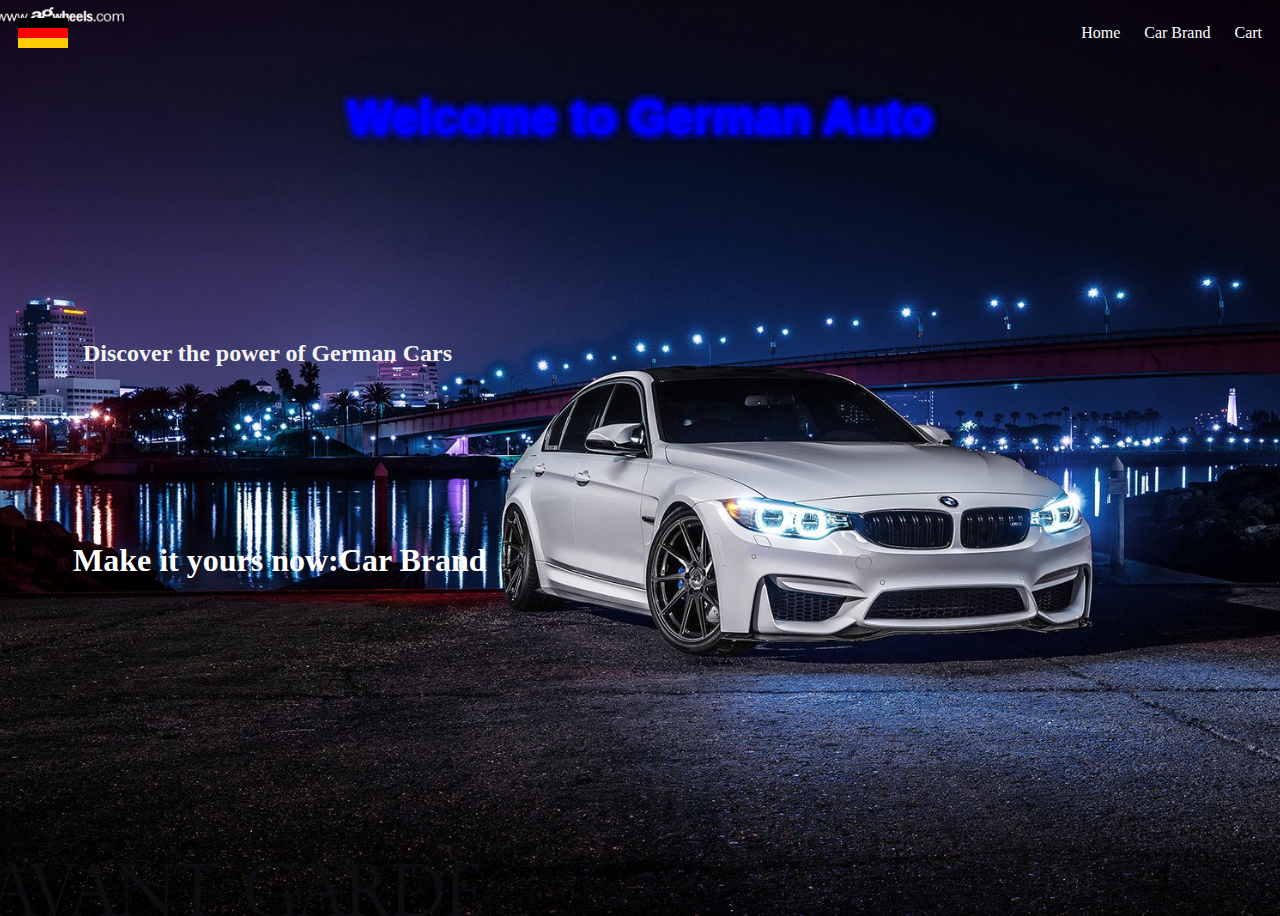
<file: index.html>
<html>

<head>
    <title>HOME PAGE</title>
    <link rel="icon" href="./assets/images/ger.png">
    <link rel="stylesheet" href="./assets/styles/custom.css">



</head>

<body class="index">
    <nav>
        <img src="./assets/images/ger.png" width="50px">
        <ul>
            <li><a href="index.html">Home</a></li>
            <li><a href="brand.html">Car Brand</a></li>
            <li><a href="cart.html">Cart</a>
            </li>
        </ul>
    </nav>
    <h1 class="text-animation">Welcome to German Auto </h1>
    <h2 class="discHead">Discover the power of German Cars</h2>



    <div class="order">
        <h1>Make it yours now:<a href="brand.html">Car Brand</a></h1>
    </div>
    <!-- <div> 
    <footer class="footerindex"><h1>Alvjo Dauti ,Florin Kola  ,Geri Dakavelli</h1></footer>
</div> -->
    <script type="text/javascript" src="./assets/scripts/script.js"></script>
</body>

</html>
</file>
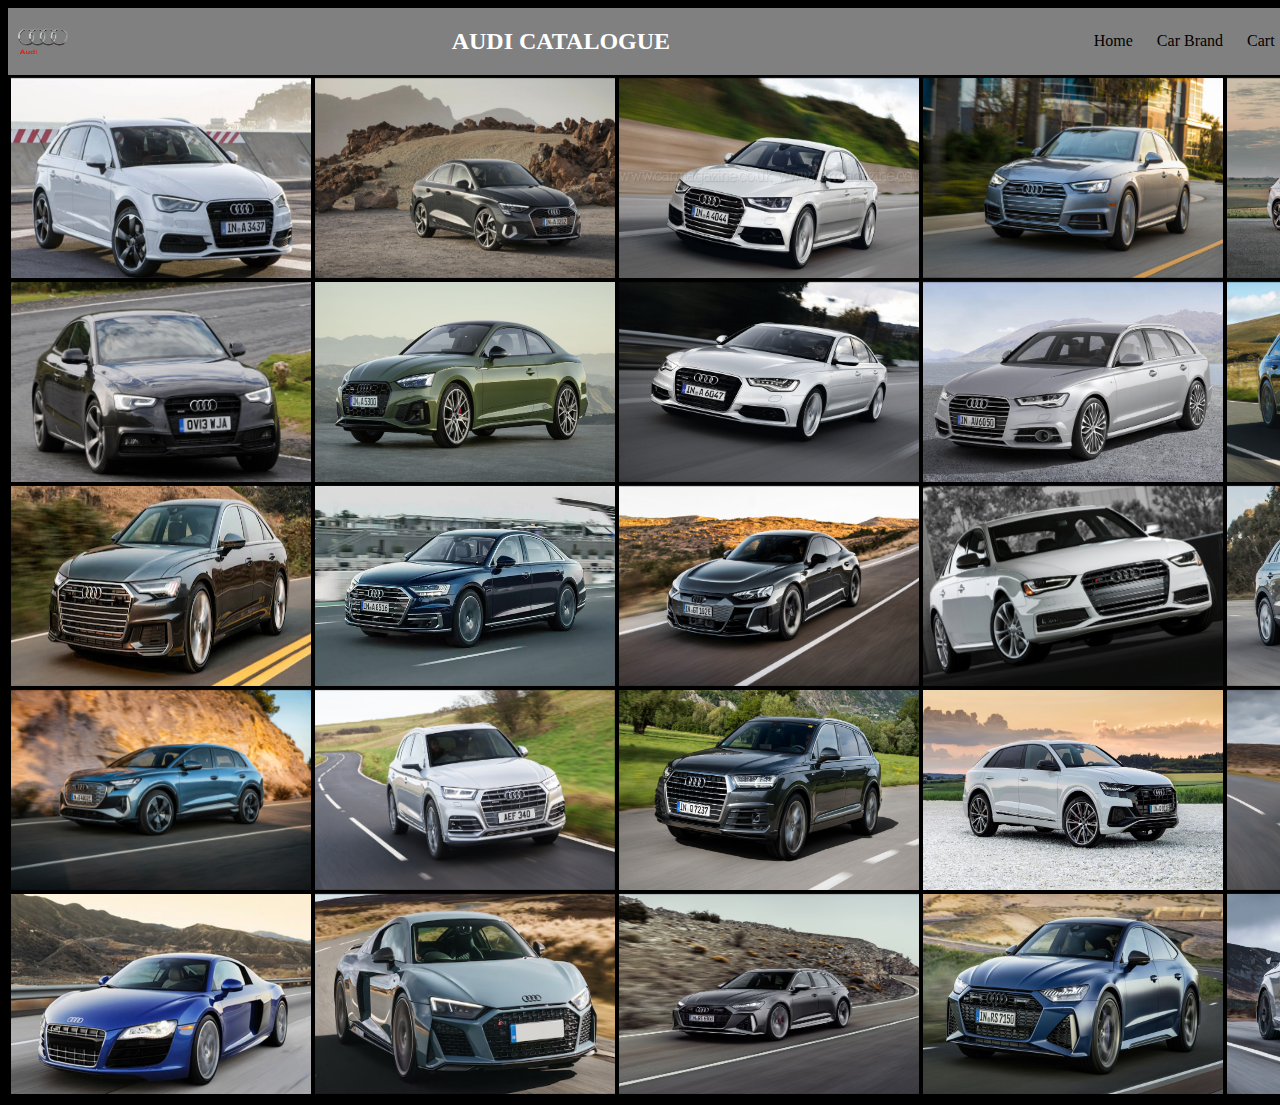
<file: audi.html>
<html>
<head>
  <title>AUDI</title>
  <link rel="icon" href="assets/images/audi/audi black.png">
  <link rel="stylesheet" href="./assets/styles/custom.css">
  </head>
  <body class="audi">
  <nav class="audiNav">
    <img src="./assets/images/audi/audi logo 4.png " width="50px">
    <h2>AUDI CATALOGUE</h2>
    <ul>
        <li><a href="index.html">Home</a></li>
        <li><a href="brand.html" >Car Brand</a></li>
        <li><a href="cart.html">Cart</a></li>
    </ul>
  </nav>
    <div class="audi1">
      <table>
        <tr>
          <td>
            <div class="flip-card">
              <div class="flip-card-inner">
                <div class="flip-card-back">
                <b>A3 AVANT</b>
                <br>
                <p> 2.0-liter TDI engine with 150 hp <br>
                    Top Speed:	198 km/h, <br>
                    can go 0-100 kph  in 10.1 s <br> 
                    FUEL ECONOMY: <br>
                    City:	6.2 L/100Km <br>
                    Highway:	4.2 L/100Km
                    Combined: 4.9 L/100Km <br>
                    <button class="button" >Order</button>
                    </p>
              </div> 
                <img src="./assets/images/audi/a3 avant.jpg"  width="300px" height="200px"> 
            </div>
          </div>
    </td>
        <td>
          <div class="flip-card">
            <div class="flip-card-inner">
              <div class="flip-card-back">
                <b>A3 </b><br>
                <p>2.0-liter turbocharged 4-cylinder engine: <br>
                   261 horsepower and 273 lb-ft of torque  <br>
                  2.0-liter 45 TFSI e hybrid powertrain: <br>
                  Combines a 1.4-liter gasoline engine with an electric motor for a total of 201 horsepower <br>
                  and 258 lb-ft of torque <br>
                  <button class="button" >Order</button>
            </div>
              <img src="./assets/images/audi/a3.jpg" width="300px" height="200px">
            </div>
          </div>
    </td>
      <td>
          <div>
          <div class="flip-card">
            <div class="flip-card-inner">
              <div class="flip-card-back">
                <b>A4 2014 </b> <br>
                <p>2.0-liter turbocharged 4-cylinder engine <br>
                  Two power levels were available:  <br>
                  220 horsepower and 258 lb-ft of torque  <br>
                  180 horsepower and 236 lb-ft of torque (for the A4 Ultra, a more fuel-efficient version) <br>
                  <button class="button" >Order</button>
                    </p>
              </div> 
                <img src="./assets/images/audi/a4 2014.jpg"  width="300px" height="200px">
            </div>
          </div>
          </td>
            <td>
          <div class="flip-card">
            <div class="flip-card-inner">
              <div class="flip-card-back">
                <b>A4 2018</b> <br>
                <p>2.0-liter turbocharged 4-cylinder engine <br>
                  252 horsepower <br>
                  273 lb-ft of torque <br>
                  Quattro all-wheel drive available in some models <br>
                  <button class="button" >Order</button>
                  </p>
              </div> 
              <div class="flip-card-front">
                <img src="./assets/images/audi/a4 2018.jpg"  width="300px" height="200px">
              </div>
            </div>
          </div>
          </td>  
          <td>
            <div class="flip-card">
            <div class="flip-card-inner">
              <div class="flip-card-back">
                <b> A4 AVANT</b> <br>
                <p>2.0-liter turbocharged 4-cylinder engine: <br>
                  201 horsepower and 236 lb-ft of torque <br>
                  261 horsepower and 273 lb-ft of torque (S4 Avant) <br>
                  Quattro all-wheel drive available in most models  <br>
                  <button class="button" >Order</button>
              </div> 
              <div class="flip-card-front">
                <img src="./assets/images/audi/a4 avant.jpg" width="300px" height="200px">
              </div>
            </div>
          </td> 
        </tr>
            <tr>
            <td>
              <div class="flip-card">
              <div class="flip-card-inner">
                <div class="flip-card-back">
                  <b>A5 2014</b> <br>
                  <p>2.0-liter turbocharged 4-cylinder engine: <br>
                    220 horsepower and 258 lb-ft of torque with a more fuel-efficient version <br>
                    272 horsepower and 258 lb-ft of torque<br>
                    3.0-liter V6 engine: <br>
                    333 horsepower and 325 lb-ft of torque<br>
                    <button class="button" >Order</button>
                    </p>
                </div> 
                
                  <img src="./assets/images/audi/a5 2014.webp" width="300px" height="200px">
                
              </div>
            </td>    
      <td>
        <div class="flip-card">
            <div class="flip-card-inner">
              <div class="flip-card-back">
                <b>A5 </b>
                <br>
                <p>2.0-liter turbocharged 4-cylinder engine: <br>
                  Power outputs vary based on the specific model and trim: <br>
                  261 horsepower and 273 lb-ft of torque (S5) <br>
                  Quattro all-wheel drive is available in most models. <br>
                  <button class="button" >Order</button> 
                  </p>
              </div> 
              <div class="flip-card-front">
                <img src="./assets/images/audi/a5.jpg"  width="300px" height="200px">
              </div>
            </div>
          </div>
          </td>
          <td>
          <div class="flip-card">
            <div class="flip-card-inner">
              <div class="flip-card-back">
                <b>A6 2014</b> <br>
                <p>2.0-liter turbocharged 4-cylinder engine: <br>
                  220 horsepower and 258 lb-ft of torque  <br>
                  3.0-liter supercharged V6 engine: <br>
                  310 horsepower and 325 lb-ft of torque <br>
                   3.0-liter turbodiesel V6 engine: <br>
                   240 horsepower and 428 lb-ft of torque  <br>
                   <button class="button" >Order</button> 
              </div>
              <div class="flip-card-front">
                <img src="./assets/images/audi/a6 2014.jpg" width="300px" height="200px">
              </div>
            </div>
          </div>
    </td>
  
      <td>
          <div>
          <div class="flip-card">
            <div class="flip-card-inner">
              <div class="flip-card-back">
                <b>A6 AVANT 2014</b> <br>
                <p>The engine options for the 2014 Audi A6 Avant are similar to the A6 sedan <br>
                  2.0-liter turbocharged 4-cylinder engine:  <br>
                  220 horsepower and 258 lb-ft of torque <br>
                  3.0-liter supercharged V6 engine:  <br>
                  310 horsepower and 325 lb-ft of torque  <br>
                  <button class="button" >Order</button>
                  </p>
              </div> 
              <div class="flip-card-front">
                <img src="./assets/images/audi/a6 avant 2014.jpg"  width="300px" height="200px">
              </div>
            </div>
          </div>
          </td>
  
            <td>
          <div class="flip-card">
            <div class="flip-card-inner">
              <div class="flip-card-back">
                <b>A6 AVANT</b> <br>
                <p>The Audi A6 Avant typically offers a range of engine options, <br>
                    including gasoline, diesel, and mild-hybrid powertrains. <br>
                  Power ranges from around 201 to 335 horsepower, <br>
                   depending on the specific engine choice. <br>
                   <button class="button" >Order</button>
              </div> 
              <img src="./assets/images/audi/a6 avant.jpg"  width="300px" height="200px">
            </div>
          </div>
          </td>
          </tr>
    
          <tr>
          <td>
            <div class="flip-card">
            <div class="flip-card-inner">
              <div class="flip-card-back">
                <b>A6</b> <br>
                <p>The Audi A6 typically offers a range of engine options,  <br>
                  including various turbocharged four-cylinder and V6 gasoline engines, <br>
                  as well as diesel and hybrid powertrains. <br>
                  Power ranges 201 to 335 horsepower.<br> 
                  <button class="button" >Order</button>
                  </p>
              </div> 
              <img src="./assets/images/audi/a6.webp" width="300px" height="200px">
            </div>
          </td> 
            <td>
              <div class="flip-card">
              <div class="flip-card-inner">
                <div class="flip-card-back">
                  <b>A8</b> <br>
                  <p>The Audi A8 typically offers a range of engine options, <br>
                    including V6, V8, and W12 gasoline engines,  <br>
                    as well as plug-in hybrid powertrains. <br>
                    Power outputs can range from approximately 335 to 563 horsepower, <br>
                    <button class="button" >Order</button>
                    </p>
                </div> 
                <img src="./assets/images/audi/a8.webp" width="300px" height="200px">
              </div>
            </td>
    
      <td>
        <div class="flip-card">
            <div class="flip-card-inner">
              <div class="flip-card-back">
                <b>AUDI GT RS</b>
                <br>
                <p>Audi's RS models are high-performance variants of their standard lineup, <br>
                  known for their powerful engines, enhanced handling, and sporty design.  <br>
                  <button class="button" >Order</button>
                  </p>
              </div> 
                <img src="./assets/images/audi/audi gt rs.jpg"  width="300px" height="200px">
            </div>
          </div>
    </td>

            <td>
          <div class="flip-card">
            <div class="flip-card-inner">
              <div class="flip-card-back">
                <b>S4 2014 </b> <br>
                <p>3.0-liter turbocharged V6 engine <br>
                  Power output: 349 horsepower <br>
                  Torque: 369 lb-ft <br>
                  Quattro all-wheel drive system <br>
                  <button class="button" >Order</button>
              </div>
                <img src="./assets/images/audi/audi s4 2-14.webp" width="300px" height="200px">
            </div>
          </div>
        </td>
    
    <td>
          <div>
          <div class="flip-card">
            <div class="flip-card-inner">
              <div class="flip-card-back">
                <b>Q3 2015</b> <br>
                <p>The engines were 2.0-liters powerplants with power ranging between 170 hp and 211 hp. <br>
                  FUEL ECONOMY: <br>
                  City:	9.5 L/100Km <br>
                  Highway:	6.1 L/100Km <br>
                  Combined: 7.3 L/100Km <br>
                  <button class="button" >Order</button>
                  </p>
              </div> 
                <img src="./assets/images/audi/q3 2015.avif"  width="300px" height="200px">
            </div>
          </div>
          </td>
    </tr>
    <tr>
      <td>
          <div>
          <div class="flip-card">
            <div class="flip-card-inner">
              <div class="flip-card-back">
                <b>Q4 E TRON</b> <br>
                <p>The Audi Q4 e-tron is expected to offer multiple powertrain options,  <br>
                  including rear-wheel drive  and all-wheel drive configurations. <br>
                  The electric motors in the Q4 e-tron provide varying power<br>
                  <button class="button" >Order</button>
                  </p>
              </div> 
                <img src="./assets/images/audi/q4 e tron.jpg"  width="300px" height="200px">
            </div>
          </div>
          </td>
          
          <td>
          <div class="flip-card">
            <div class="flip-card-inner">
              <div class="flip-card-back">
                <b>Q5</b> <br>
                <p>2.0-liter turbocharged 4-cylinder engine: <br>
                  261 horsepower and 273 lb-ft of torque  <br>
                  3.0-liter V6 engine: <br>
                  349 horsepower and 369 lb-ft of torque <br>
                  <button class="button" >Order</button>
                  </p>
              </div> 
                <img src="./assets/images/audi/q5.jpg"  width="300px" height="200px">
            </div>
          </div>
          </td>  
          <td>
            <div class="flip-card">
            <div class="flip-card-inner">
              <div class="flip-card-back">
                <b>Q7 2017</b> <br>
                <p>2.0-liter turbocharged 4-cylinder engine: <br>
                  252 horsepower and 273 lb-ft of torque <br>
                  3.0-liter supercharged V6 engine: <br>
                  333 horsepower and 325 lb-ft of torque <br>
                  <button class="button" >Order</button>
                  </p>
              </div> 
                <img src="./assets/images/audi/q7 2017.jpg" width="300px" height="200px">
            </div>
          </td> 
            <td>
              <div class="flip-card">
              <div class="flip-card-inner">
                <div class="flip-card-back">
                  <b>RSQ8 2023</b> <br>
                  <p>The engines were 4.0-liters powerplants with power 600 HP. <br>
                    Top Speed:	249 km/h and can go 
                    0-100 kph in	3.8s. <br>
                    FUEL ECONOMY: <br>
                    City:	 13.0 L/100Km <br>
                    Highway:	11.9 L/100Km <br>
                    Combined: 15.0 L/100Km <br>
                    <button class="button" >Order</button>
                    </p>
                </div> 
                  <img src="./assets/images/audi/q8 2023.avif" width="300px" height="200px">
              </div>
            </td>
      <td>
        <div class="flip-card">
            <div class="flip-card-inner">
              <div class="flip-card-back">
                <b>Q8 E TRON</b>
                <br>
                <p>However, Audi continuously expands its lineup with  <br>
                  new models and updates existing ones. <br>
                   Therefore, it's possible that the Audi Q8 e-tron <br>
                    was introduced or planned for release after that date. <br>
                    <button class="button" >Order</button>
                    </p>
              </div> 
                <img src="./assets/images/audi/q8 e tron.jpg"  width="300px" height="200px">
            </div>
          </div>
    </td>
    </tr>
    <tr>
      <td>
          <div>
          <div class="flip-card">
            <div class="flip-card-inner">
              <div class="flip-card-back">
                <b>R8 2010</b> <br>
                <p>4.2-liter V8 engine: <br>
                  420 horsepower and 317 lb-ft of torque <br>
                  5.2-liter V10 engine: <br>
                  525 horsepower and 391 lb-ft of torque <br>
                  Quattro all-wheel drive system <br>
                  <button class="button" >Order</button>
                    </p>
          </div> 
              <img src="./assets/images/audi/r8 2010.webp"  width="300px" height="200px">
            </div>
          </div>
        </td>
        <td>
          <div class="flip-card">
            <div class="flip-card-inner">
              <div class="flip-card-back">
                <b>R8 2023</b> <br>
                <p>The engines were 5.0-liters powerplants with power 602 HP. <br>
                  Top Speed:	320 km/h and can go 
                  0-100 kph in	3.4s. <br>
                  FUEL ECONOMY: <br>
                  City:	 16.6 L/100Km <br>
                  Highway:	10.2 L/100Km <br>
                  Combined: 13.7 L/100Km <br>
                  <button class="button" >Order</button>
                    </p>
              </div> 
                <img src="./assets/images/audi/r8 2023.avif"  width="300px" height="200px">
            </div>
          </div>
          </td>  
          <td>
            <div class="flip-card">
            <div class="flip-card-inner">
              <div class="flip-card-back">
                <b>RS6 </b><br>
                <p>The engines were 4.0-liters powerplants with power 600 HP. <br>
                  Top Speed:	249 km/h and can go 
                  0-100 kph in	3.6s. <br>
                  FUEL ECONOMY: <br>
                  City:	 16.3 L/100Km <br>
                  Highway:	9.1 L/100Km <br>
                  Combined: 11.7 L/100Km <br>
                  <button class="button" >Order</button>
                </p>
              </div> 
              <img src="./assets/images/audi/rs6.avif" width="300px" height="200px">
            </div>
          </td> 
          
          <td>
          <div class="flip-card">
            <div class="flip-card-inner">
              <div class="flip-card-back">
                <b>RS7</b><br>
                  <p>4.0-liter twin-turbocharged V8 engine: <br>
                    Power output: Around 591 horsepower and 590 lb-ft of torque <br>
                    8-speed automatic transmission <br>
                  <button class="button" >Order</button>
                  </p>
            </div> 
                <img src="./assets/images/audi/rs7.jpg" width="300px" height="200px">
              </div>
            </td>
              <td>
                <div class="flip-card">
                <div class="flip-card-inner">
                  <div class="flip-card-back">
                    <b>TT</b> <br>
                    <p>2.0-liter turbocharged 4-cylinder engine: <br>
                      Power output typically ranged from 201 to 242 horsepower <br>
                       and 236 to 273 lb-ft of torque. <br>
                      The Audi TTS and Audi TT RS variants may have more powerful engines. <br>
                    <button class="button" >Order</button> 
                    </p>
                </div> 
                  <img src="./assets/images/audi/tt.jpg" width="300px" height="200px">    
                </div>
              </td>
                </tr>
        </table>
        </div>
        <script type="text/javascript" src="./assets/scripts/script.js"></script>
    </body>
</html>
</file>
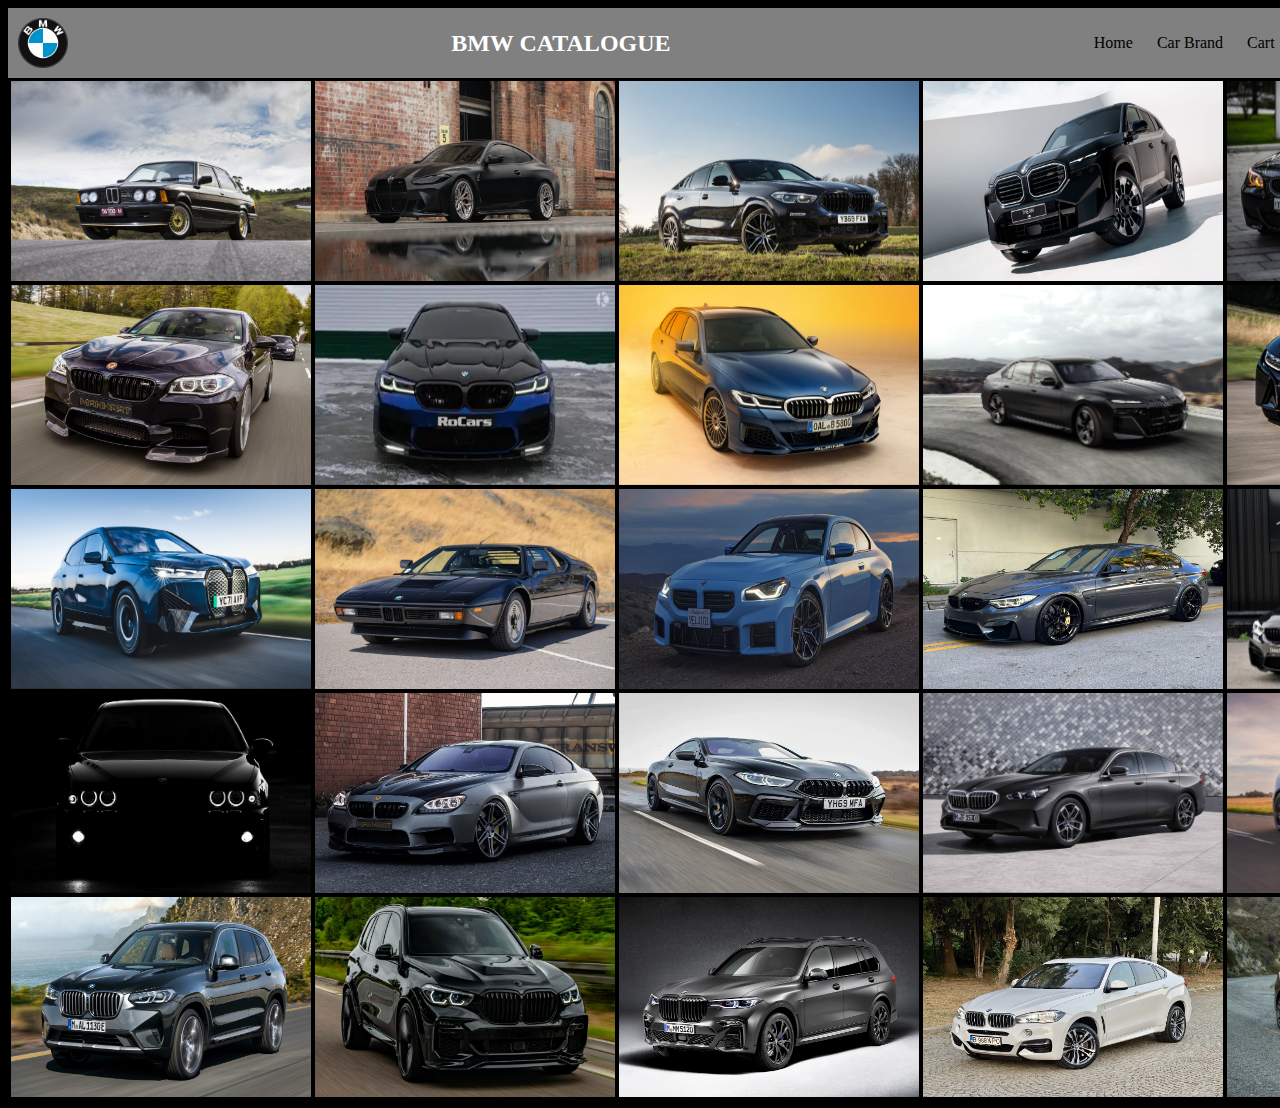
<file: bmww.html>
<html>
<head>
  <title>BMW</title>
<link rel="icon" href="./assets/images/bmw/bmw logo3.png">
<link rel="stylesheet" href="./assets/styles/custom.css">
</head>
<body class="bmw">
  <nav class="bmwNav">
    <img src="./assets/images/bmw/bmw logo3.png" width="50px">
    <h2> BMW CATALOGUE</h2>
    <ul>
        <li><a href="index.html">Home</a></li>
        <li><a href="brand.html" >Car Brand</a></li>
        <li><a href="cart.html">Cart</a></li>
    </ul>
</nav>
        <div class="bmw1">
          <table>
            <tr>
              <td>
                <div class="flip-card">
                  <div class="flip-card-inner">
                    <div class="flip-card-back">
                      <b>M3 E21</b><br>
                        <p>
                        The base model had a 1.6-litre inline four-cylinder engine, capable of producing 75 hp. 
                        Is limited edition models were produced based on the model with the largest engine, the six-cylinder 323i.  <br>
                        The E21 was replaced by the E30 3 Series. <br>
                        <button class="button">Order</button>
                        </p>
                    </div> 
                    <img src="./assets/images/bmw/bmw e21.jpg"  width="300px" height="200px">
              </div>
            </div>
      </td>

              <td>
                <div class="flip-card">
                  <div class="flip-card-inner">
                    <div class="flip-card-back">
                      <b>M4 2020 </b><br>
                        <p>
                      M4 G82  year 2020 <br> 
                      The 3.0-liter BMW M TwinPower Turbo inline-6 engine and  503 horsepower <br> 
                      Fuel consumption: Urban in 14.1 L/100 km <br>
                      Extra-urban in 7.9 L/100 km <br>
                      Combined in 10.2 l/100 km <br>
                      <button class="button">Order</button>
                  </p>
                </div>
                    <img src="./assets/images/bmw/m4 comp 2020.jpg" width="300px" height="200px">
              </div>
            </div>
      </td>

            <td>
              <div>
                <div class="flip-card">
                  <div class="flip-card-inner">
                    <div class="flip-card-back">
                      <b>X6 2023 </b> <br>
                        <p>Bmw x6 year 2023<br> 
                        The X6 40i is powered by a 335-hp turbocharged 3.0-liter inline-six.  <br>
                        Fuel consumption: Urban in 15.2 L/100 km <br>
                        Extra-urban in 9.4 L/100 km <br>
                        Combined in 11.5 l/100 km <br>
                        <button class="button">Order</button>
                      </p>
                </div> 
                  <img src="./assets/images/bmw/BMW X6 2023.webp"  width="300px" height="200px">
              </div>
            </div>
            </td>
          
              <td>
            <div class="flip-card">
              <div class="flip-card-inner">
                <div class="flip-card-back">
                  <b>BMW XM</b> <br>
                  <p>bmw xm year 2023<br> 
                      644 horsepower.
                      Fuel consumption: Urban in 15.2 L/100 km <br>
                      Extra-urban in 9.4 L/100 km <br>
                      Combined in 11.5 l/100 km <br>
                      <button class="button">Order</button>
                      </p>
                </div> 
                  <img src="./assets/images/bmw/bmw xm.jpg"  width="300px" height="200px">
              </div>
              
            </div>
            </td>  
            <td>
              <div class="flip-card">
              <div class="flip-card-inner">
                <div class="flip-card-back">
                  <b>M5 E60 V10</b> <br>
                  <p>The engines were 5.0-liter v10 engine with 500 hp <br>
                    Gearbox:	7-speed automatic <br>
                    FUEL ECONOMY: <br>
                    City:	 20.3  L/100Km <br>
                    Highway:	12.4 L/100Km <br>
                    Combined: 14.1 L/100Km <br>
                    <button class="button">Order</button>
                    </p>
                </div> 
                  <img src="./assets/images/bmw/e60.jpg" width="300px" height="200px">
              </div></td> </tr>

              <tr>
                <td>
                  <div class="flip-card">
                  <div class="flip-card-inner">
                    <div class="flip-card-back">
                      <b>M5 F10</b> <br>
                      <p>The engines were 4.4-liter engine with 525 hp <br>  
                      Gearbox:	7-speed automatic <br>
                      FUEL ECONOMY: <br>
                      City:	 12.3  L/100Km <br>
                      Highway:	8.4 L/100Km <br>
                      Combined: 10.1 L/100Km <br>
                      <button class="button">Order</button>
                      </p>
                  </div> 
                    <img src="./assets/images/bmw/f10 2.jpg" width="300px" height="200px">
                </div>
              </td>    
        
        <td>
          <div class="flip-card">
              <div class="flip-card-inner">
                <div class="flip-card-back">
                  <b>M5 F90</b>
                  <br>
                  <p>The engines were 4.4-liter engine with 550 hp <br>
                    Gearbox:	8-speed automatic <br>
                    FUEL ECONOMY: <br>
                    City:	 13.3  L/100Km <br>
                    Highway:	8.3 L/100Km <br>
                    Combined: 10.1 L/100Km <br>
                    <button class="button">Order</button>
                      </p>
                </div> 
                  <img src="./assets/images/bmw/f90 2.webp"  width="300px" height="200px">
              </div>
            </div>
      </td>
        
              <td>
            <div class="flip-card">
              <div class="flip-card-inner">
                <div class="flip-card-back">
                  <b>BMW F90 STATION</b> <br>
                  <p>The engines were 2.5-liter engine with 225 hp <br> 
                    Gearbox:	8-speed automatic <br>
                    FUEL ECONOMY: <br>
                    City:	 9.3  L/100Km <br>
                    Highway:	7.4 L/100Km <br>
                    Combined: 8.1 L/100Km <br>
                    <button class="button">Order</button></p>
                </div>
                  <img src="./assets/images/bmw/f90 station.jpg" width="300px" height="200px">
              </div>
            </div>
      </td>

        <td>
            <div>
            <div class="flip-card">
              <div class="flip-card-inner">
                <div class="flip-card-back">
                  <b>BMW serie 7</b> <br>
                  <p>The engines were 3.0-liter engine with 300 hp <br>    
                    Gearbox:	8-speed automatic <br>
                    FUEL ECONOMY: <br>
                    City:	 8.3  L/100Km <br>
                    Highway:	6.5 L/100Km <br>
                    Combined: 7.8 L/100Km <br>
                    <button class="button">Order</button>
                    </p>
                </div> 
                  <img src="./assets/images/bmw/i7.jpg"  width="300px" height="200px">
              </div>
            </div>
            </td>
            
              <td>
              <div class="flip-card">
              <div class="flip-card-inner">
                <div class="flip-card-back">
                  <b>BMW I8</b> <br>
                  <p>The engines were 3.5-liter engine with 374 hp <br>          
                    Gearbox:	6-speed automatic <br>
                    FUEL ECONOMY: <br>
                    City:	 11.3  L/100Km <br>
                    Highway:	9.4 L/100Km <br>
                    Combined: 8.1 L/100Km <br>
                    <button class="button">Order</button>
                      </p>
                </div> 
                  <img src="./assets/images/bmw/i8.webp"  width="300px" height="200px">
              </div>
            </div>
            </td>
            </tr>

            <tr>
            <td>
              <div class="flip-card">
              <div class="flip-card-inner">
                <div class="flip-card-back">
                  <b>BMW IX</b> <br>
                  <p>it is a electric car with 467hp <br>
                    can drive around 400km with full charge <br>
                    it use a single-speed transmission <br> 
                   <button class="button">Order</button>
                      </p>
                </div> 
                  <img src="./assets/images/bmw/ix.jpg" width="300px" height="200px">
              </div>
            </td> 
              <td>
                <div class="flip-card">
                <div class="flip-card-inner">
                  <div class="flip-card-back">
                    <b>BMW M1</b> <br>
                    <p>The engines were 3.5-liter engine with 273 hp <br>
                      Gearbox:	5-speed manual <br>
                      FUEL ECONOMY: <br>
                      City:	 11.3  L/100Km <br>
                      Highway:	10.4 L/100Km <br>
                      Combined: 10.1 L/100Km <br>
                      <button class="button">Order</button>
                        </p>
                  </div> 
                    <img src="./assets/images/bmw/m1.jpg" width="300px" height="200px">
                </div>
              </td>

        <td>
          <div class="flip-card">
              <div class="flip-card-inner">
                <div class="flip-card-back">
                  <b>M2 2024</b>
                  <br>
                  <p>The engines were 3.0-liter engine with 405 hp <br>  
                    Gearbox:	7-speed automatic <br>
                    FUEL ECONOMY: <br>
                    City:	 12.3  L/100Km <br>
                    Highway:	8.4 L/100Km <br>
                    Combined: 10.1 L/100Km <br>
                    <button class="button">Order</button>
                   </p>
                </div> 
                  <img src="./assets/images/bmw/m2 2024.jpg"  width="300px" height="200px">
              </div>
            </div>
      </td>
        
              <td>
            <div class="flip-card">
              <div class="flip-card-inner">
                <div class="flip-card-back">
                  <b>BMW M3</b> <br>
                  <p>The engines were 3.0-liter engine with 444 hp <br> 
                    Gearbox:	7-speed automatic <br>
                    FUEL ECONOMY: <br>
                    City:	 12.3  L/100Km <br>
                    Highway:	7.5 L/100Km <br>
                    Combined: 9.9 L/100Km <br>
                    <button class="button">Order</button></p>
                </div>
                  <img src="./assets/images/bmw/m3 2.jpg" width="300px" height="200px">
              </div>
            </div>
      </td>

      <td>
            <div>
            <div class="flip-card">
              <div class="flip-card-inner">
                <div class="flip-card-back">
                  <b>M4 F82</b> <br>
                  <p>The engines were 3.0-liter engine with 448 hp <br>
                    Gearbox:	7-speed automatic <br>
                    FUEL ECONOMY: <br>
                    City:	 12.3  L/100Km <br>
                    Highway:	7.4 L/100Km <br>
                    Combined: 9.1 L/100Km <br>
                    <button class="button">Order</button>
                      </p>
                </div> 
                  <img src="./assets/images/bmw/m4 comp.jpg"  width="300px" height="200px">
              </div>
            </div>
            </td>
      </tr>

      <tr>
        <td>
            <div>
            <div class="flip-card">
              <div class="flip-card-inner">
                <div class="flip-card-back">
                  <b>M5 E39</b> <br>
                  <p>The engines were 4.9-liter v8  engine with 225 hp <br>                        
                    Gearbox:	5-speed automatic <br>
                    FUEL ECONOMY: <br>
                    City:	 15.3  L/100Km <br>
                    Highway:	8.4 L/100Km <br>
                    Combined: 11.1 L/100Km <br>
                    <button class="button">Order</button>
                      </p>
                </div> 
                  <img src="./assets/images/bmw/m5 2002.jpg"  width="300px" height="200px">
              </div>
            </div>
            </td>
            
              <td>
            <div class="flip-card">
              <div class="flip-card-inner">
                <div class="flip-card-back">
                  <b>M6 E63</b> <br>
                  <p>The engines were 5.0-liter v10 engine with 225 hp <br>
                    Gearbox:	7-speed automatic <br>
                    FUEL ECONOMY: <br>
                    City:	 15.3  L/100Km <br>
                    Highway:	8.4 L/100Km <br>
                    Combined: 12.1 L/100Km <br>
                    <button class="button">Order</button>
                      </p>
                </div> 
                  <img src="./assets/images/bmw/m6.jpg"  width="300px" height="200px">
              </div>
            </div>
            </td>  
            <td>
              <div class="flip-card">
              <div class="flip-card-inner">
                <div class="flip-card-back">
                  <b>M8 COMP</b> <br>
                  <p>The engines were 4.4-liter engine with 617 hp <br>
                    Gearbox:	8-speed automatic <br>
                    FUEL ECONOMY: <br>
                    City:	 15.3  L/100Km <br>
                    Highway:	9.4 L/100Km <br>
                    Combined: 11.8 L/100Km <br>
                    <button class="button">Order</button>
                      </p>
                </div> 
                  <img src="./assets/images/bmw/m8comp.webp" width="300px" height="200px">
              </div>
            </td> 
              <td>
                <div class="flip-card">
                <div class="flip-card-inner">
                  <div class="flip-card-back">
                    <b>SERIE 5 2024</b> <br>
                    <p>BMW 5 Series is available fully-electric with 590 <br>
                      can go from 0-100 in 3.9 sec <br> can do 412 km with full charge <br>
                      <button class="button">Order</button>
                      </p>
                  </div> 
                    <img src="./assets/images/bmw/seria 5 2024.jpg" width="300px" height="200px">
                </div>
              </td>



        <td>
          <div class="flip-card">
              <div class="flip-card-inner">
                <div class="flip-card-back">
                  <b>SERIE 1</b>
                  <br>
                  <p>The engines were 1.8-liter engine with 190 hp <br>  
                    Gearbox:	6-speed automatic <br>
                    FUEL ECONOMY: <br>
                    City:	 6.3  L/100Km <br>
                    Highway:	4.4 L/100Km <br>
                    Combined: 5.1 L/100Km <br>
                    <button class="button">Order</button>
                      </p>
                </div> 
                  <img src="./assets/images/bmw/seria1.jpg"  width="300px" height="200px">
              </div>
            </div>
      </td>
      </tr>

      <tr>
        <td>
            <div>
            <div class="flip-card">
              <div class="flip-card-inner">
                <div class="flip-card-back">
                  <b>BMW X3</b> <br>
                  <p>The engines were 2.0-liter engine with 248 hp <br>    
                    Gearbox:	8-speed automatic <br>
                    FUEL ECONOMY: <br>
                    City:	 8.3  L/100Km <br>
                    Highway:	6.4 L/100Km <br>
                    Combined: 7.1 L/100Km <br>
                    <button class="button">Order</button>
                      </p>
                </div> 
                  <img src="./assets/images/bmw/x3.jpg"  width="300px" height="200px">
              </div>
            </div>
            </td>
          
              <td>
            <div class="flip-card">
              <div class="flip-card-inner">
                <div class="flip-card-back">
                  <b>BMW X5</b> <br>
                  <p>The engines were 3.0-liter engine with 335 hp <br>   
                    Gearbox:	8-speed automatic <br>
                    FUEL ECONOMY: <br>
                    City:	 10.3  L/100Km <br>
                    Highway:	7.4 L/100Km <br>
                    Combined: 8.1 L/100Km <br>
                    <button class="button">Order</button>
                      </p>
                </div> 
                  <img src="./assets/images/bmw/x5.jpg"  width="300px" height="200px">
              </div>
            </div>
            </td>  
            <td>
              <div class="flip-card">
              <div class="flip-card-inner">
                <div class="flip-card-back">
                  <b> BMW X7</b><br>
                  <p>The engines were 3.0-liter engine with 335 hp <br>
                    Gearbox:	8-speed automatic <br>
                    FUEL ECONOMY: <br>
                    City:	 11.3  L/100Km <br>
                    Highway:	8.4 L/100Km <br>
                    Combined: 9.1 L/100Km <br>
                    <button class="button">Order</button>
                      </p>
                </div> 
                  <img src="./assets/images/bmw/x7.jpg" width="300px" height="200px">
              </div>
            </td> 
              <td>
                <div class="flip-card">
                <div class="flip-card-inner">
                  <div class="flip-card-back">
                    <b>x6 2015</b><br>
                    <p>The engines were 3.0-liter engine with 300 hp <br>
                      Gearbox:	8-speed automatic <br>
                      FUEL ECONOMY: <br>
                      City:	 12.3  L/100Km <br>
                      Highway:	8.4 L/100Km <br>
                      Combined: 10.1 L/100Km <br>
                      <button class="button">Order</button>
                        </p>
                  </div> 
                    <img src="./assets/images/bmw/x6 2015.webp" width="300px" height="200px">
                </div>
              </td>

                <td>
                  <div class="flip-card">
                  <div class="flip-card-inner">
                    <div class="flip-card-back">
                      <b>x6 2020</b> <br>
                      <p>The engines were 3.0-liter engine with 335 hp <br>
                        Gearbox:	8-speed automatic <br>
                        FUEL ECONOMY: <br>
                        City:	 12.3  L/100Km <br>
                        Highway:	8.4 L/100Km <br>
                        Combined: 10.1 L/100Km <br>
                        <button class="button">Order</button>
                          </p>
                    </div> 
                      <img src="./assets/images/bmw/x6 2020.webp" width="300px" height="200px">
                  </div>
                </td>
                  </tr>
          </table>
                  </div>
          <script type="text/javascript" src="./assets/scripts/script.js"></script>
      </body>
      </html>
</file>
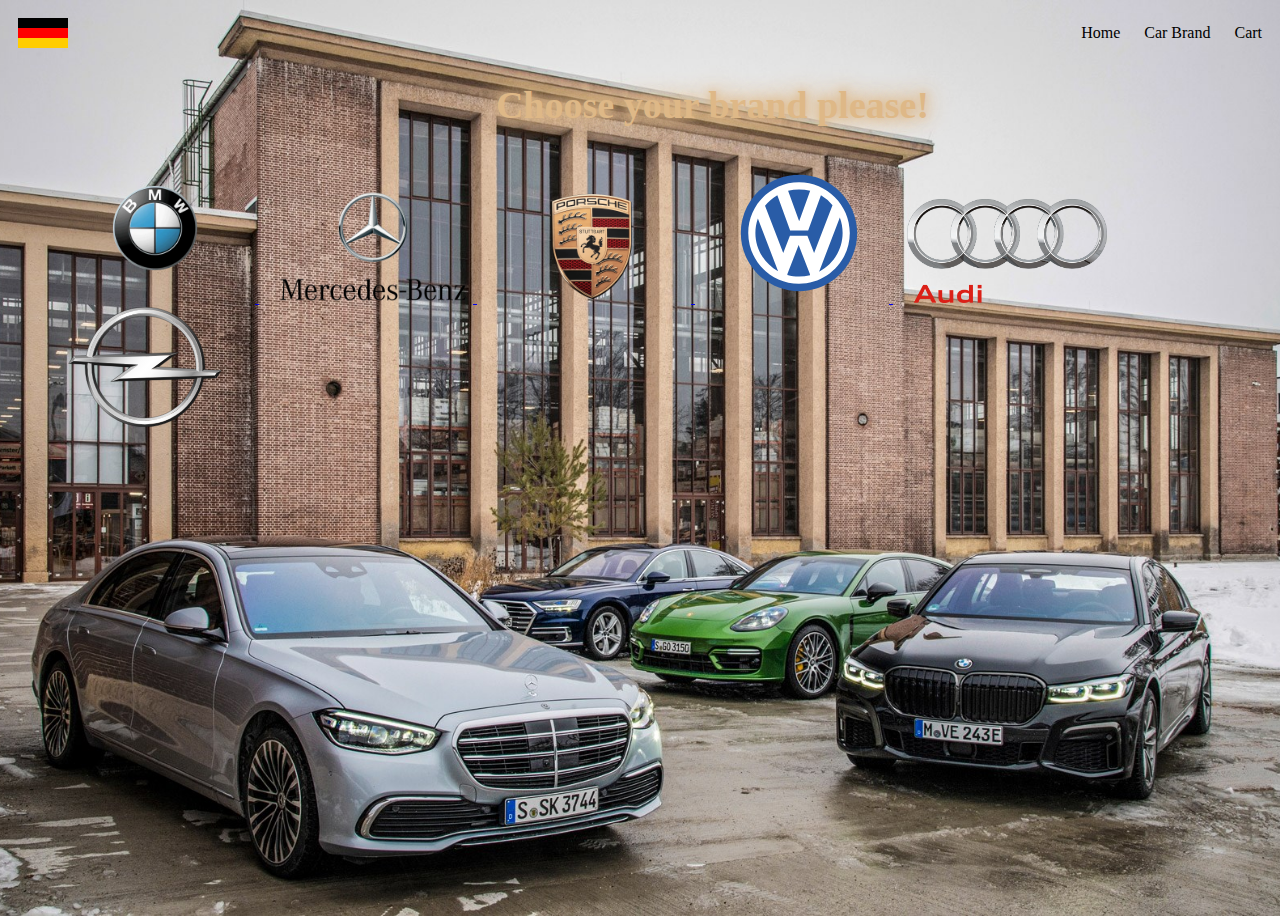
<file: brand.html>
<html>
<head>
<link rel="icon" href="assets/images/ger.png">
<link rel="stylesheet" href="assets/styles/custom.css">
<title>CAR BRAND</title>
</head>

<body class="brand2">
    <nav class="brand">
        <img src="assets/images/ger.png">
        <ul>
            <li><a href="index.html" >Home</a></li>
            <li><a href="brand.html" >Car Brand</a></li>
            <li><a href="cart.html" >Cart</a></li>
        </ul>
    </nav>
    <h1 class="chooseBrandTxt">Choose your brand please!</h1>
    <div class="choose">
     <ul>
        <li><a href="bmww.html" > <img src="./assets/images/bmw.webp" width="200px"> </a></li>
        <li><a href="mercedes.html"> <img src="./assets/images/Mercedes-Benz-Logo.png" width="200px"> </a></li>
        <li><a href="porsche.html" > <img src="./assets/images/porsche2.png" width="200px"> </a></li>
        <li><a href="volk.html" > <img src="./assets/images/volk4.svg" width="180px" height="140px"> </a></li>
        <li><a href="audi.html" > <img src="./assets/images/audi/audi logo 4.png" width="200px"> </a></li>
        <li><a href="opel.html" > <img src="./assets/images/opel2.svg" width="180px" height="120px"> </a></li>
</ul>  
    </div>
    <script type="text/javascript" src="./assets/scripts/script.js"></script>
</body>
</html>
</file>
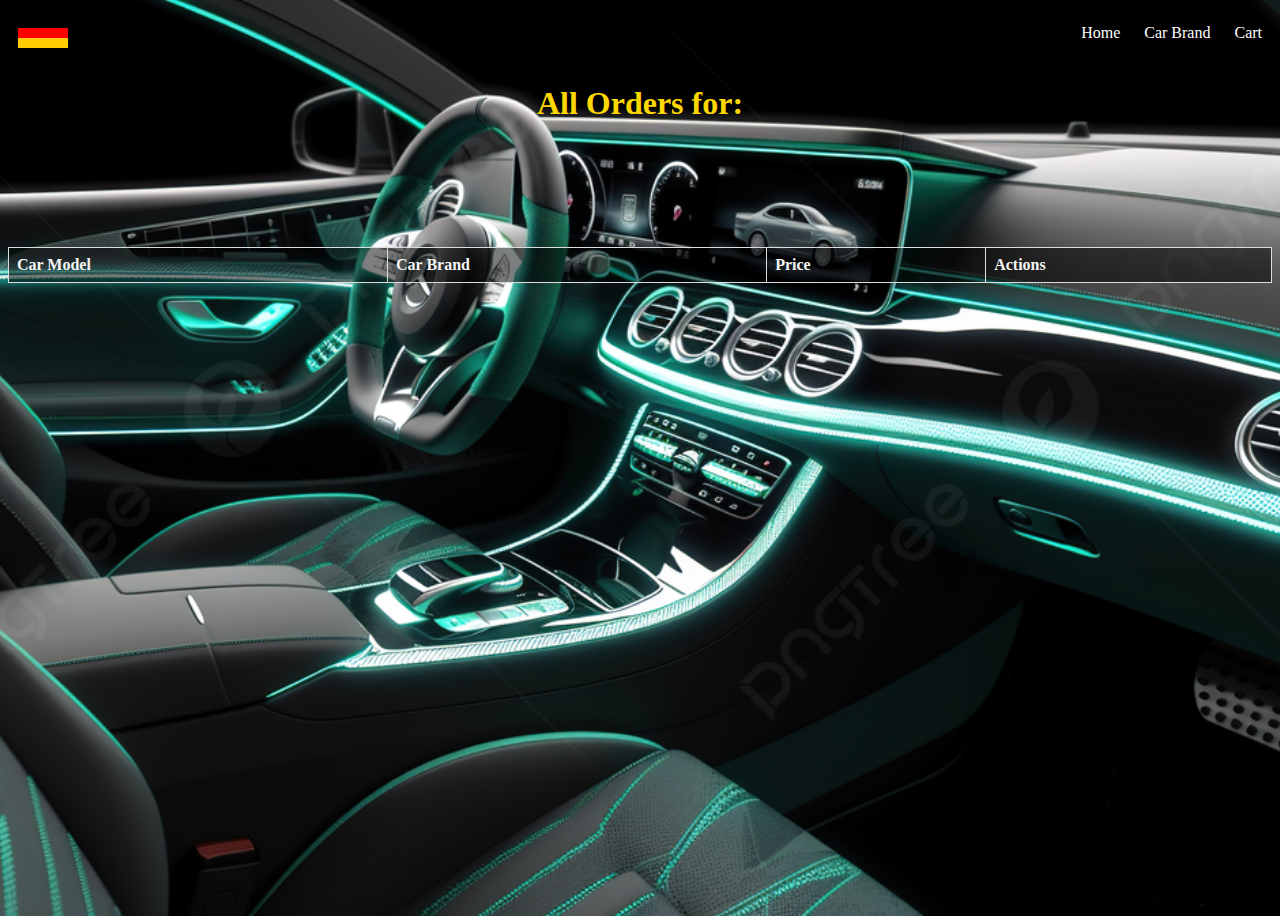
<file: cart.html>
<html>
 <head>
<title>CART PAGE</title>
<link rel="icon" href="./assets/images/cart.jpg">
<link rel="stylesheet" href="./assets/styles/custom.css">


 </head>
 <body class="cart">
    

    <nav >
        <img src="./assets/images/ger.png" width="50px">
        <ul>
            <li><a href="index.html">Home</a></li>
            <li><a href="brand.html">Car Brand</a></li>
           
            <li><a href="cart.html">Cart</a>
                 </li>
        </ul>
    </nav>


    <h2 class="cartH2">All Orders  for:</h2> 

    <h2 id="usernameCart"> </h2>

    <table class="cart1">
        <thead>
            <tr>
                <th>Car Model</th>
                <th>Car Brand</th>
                <th> Price</th>
                <th>Actions</th>
            </tr>
        </thead>
        <tbody>
      
        
   
        </tbody>
    </table>

    <div id="editModal" class="modal">
        <div class="modal-content">
            <div class="header-container">
                <h5>Edit Order</h5>
                <span id="closeEditModalSpn" class="close">&times;</span>
            </div>
            
            <form id="orderForm">
                <div>
                    <label for="CarModel">Car Model</label>
                    <input type="text" id="CarModel" name="CarModel" placeholder="CarModel ">
                    <span id="CarModelSpn"></span>
                </div>
        
                <div>

                    <label for="carBrand">Car Brand</label>
                    <input type="text" id="carBrand" name="carBrand" placeholder="carBrand">
                    <span id="CarBrandSpn"></span>
                </div>
        
                <div>
                    <label for="Price">Price</label>
                    <input type="number" id="Price" name="Price" placeholder=" Price">
                    <span id="PriceSpn"></span>
                </div>
        
                
            </form>
        </div>
    </div>
  
    <!-- Inside the body tag, but outside of other tags -->
    <div id="removeModal" class="modal">
        <div class="modal-content">
            <h2 id="remove-CarBrand"></h2>
            <h2 id="remove-CarModel"></h2>

            <p>Are you sure you want to remove this order?</p>
            <p> 
                
                <h2 id="remove-Price"></h2>

                
                <button type="button" id="cancelRemoveBtn">Cancel</button>
                <button type="button" id="conBtn">Confirm</button>
            </p>
        </div>
    </div>

    <!-- Inside the body tag, but outside of other tags -->
    <div id="continueModal" class="modal">
        <div class="modal-content">
            <h2 id="continue-CarBrand"></h2>
            <h2 id="continue-CarModel"></h2>
            <p>Do you confirm this order?</p>
            <p>
                
                <button type="button" id="yesBtn">Yes</button>
                <button type="button" id="noBtn">No</button>

            </p>
        </div>
    </div>




    
<!-- <div> 
    <footer class="footer">Alvjo Dauti ,Florin Kola  ,Geri Dakavelli</footer>
</div> -->



<script src="https://cdnjs.cloudflare.com/ajax/libs/jquery/3.7.1/jquery.min.js" integrity="sha512-v2CJ7UaYy4JwqLDIrZUI/4hqeoQieOmAZNXBeQyjo21dadnwR+8ZaIJVT8EE2iyI61OV8e6M8PP2/4hpQINQ/g==" crossorigin="anonymous" referrerpolicy="no-referrer"></script>

    <script type="text/javascript" src="./assets/scripts/script.js"></script>


 </body>


</html>
</file>
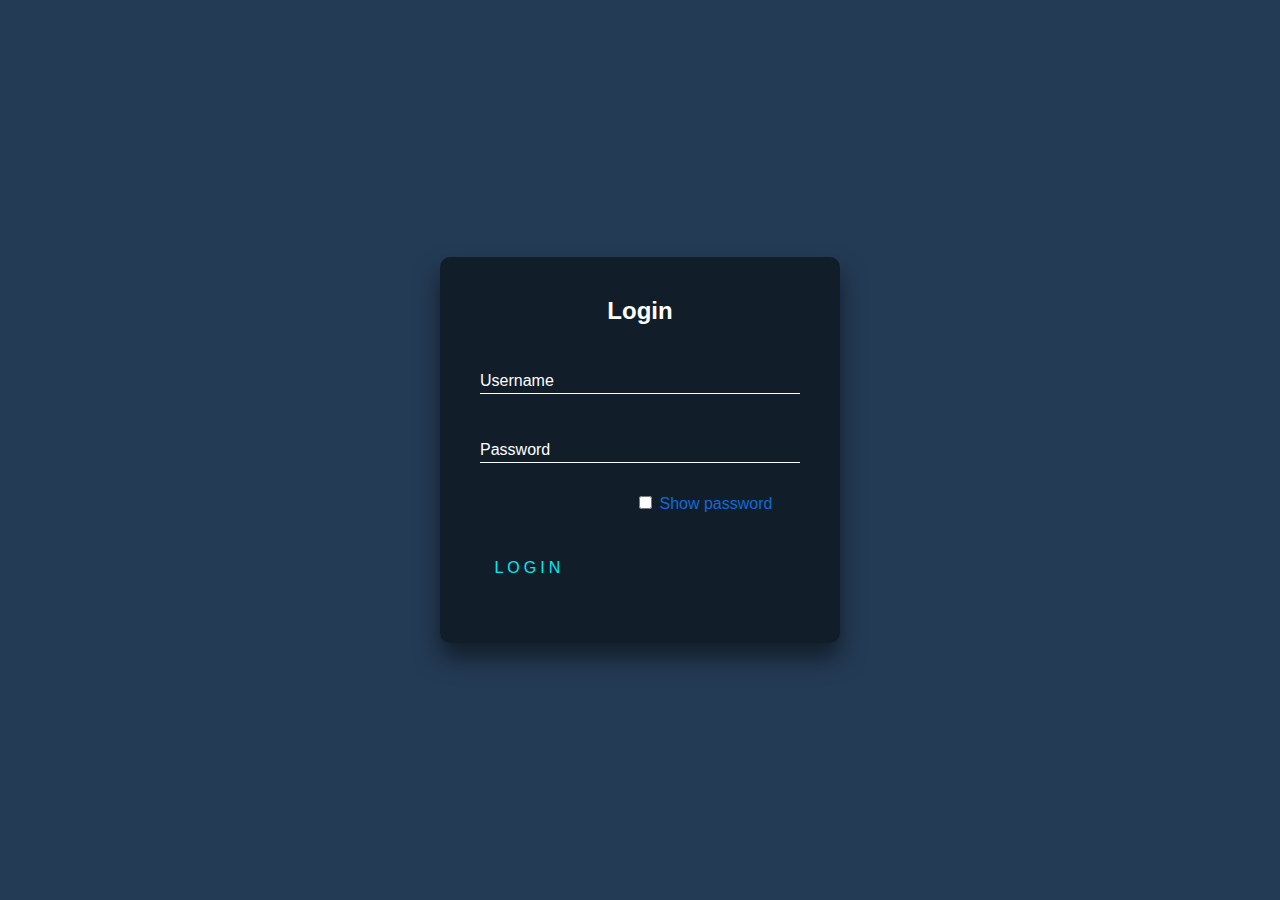
<file: login.html>
<html>

<head>
    <title>Log In</title>
    <link rel="stylesheet" href="./assets/styles/login.css">
</head>

<body>
    <div class="login-box">
        <h2>Login</h2>
        <form action="">
            <div class="user-box">
                <input type="text" name=" " required id="username">
                <label>Username</label>
                <span id="usernameSpn"></span>
            </div>
            <div class="user-box">
                <input type="password" name=" " required id="password">
                <label>Password</label>
                <span id="passwordSpn"></span>
            </div>
            <div id="check-box">
                <input type="checkbox" id="check">
                <label for="check" class="show" onclick="show()"> Show password</label>
            </div>
            <a href="#">
                <span></span>
                <span></span>
                <span></span>
                <span></span>

            </a>
            <button id="loginBtn">Login</button>
        </form>
    </div>
    <script src="https://cdnjs.cloudflare.com/ajax/libs/jquery/3.7.1/jquery.min.js" integrity="sha512-v2CJ7UaYy4JwqLDIrZUI/4hqeoQieOmAZNXBeQyjo21dadnwR+8ZaIJVT8EE2iyI61OV8e6M8PP2/4hpQINQ/g==" crossorigin="anonymous" referrerpolicy="no-referrer"></script>

    <script type="text/javascript" src="./assets/scripts/script.js"></script>

</body>

</html>
</file>
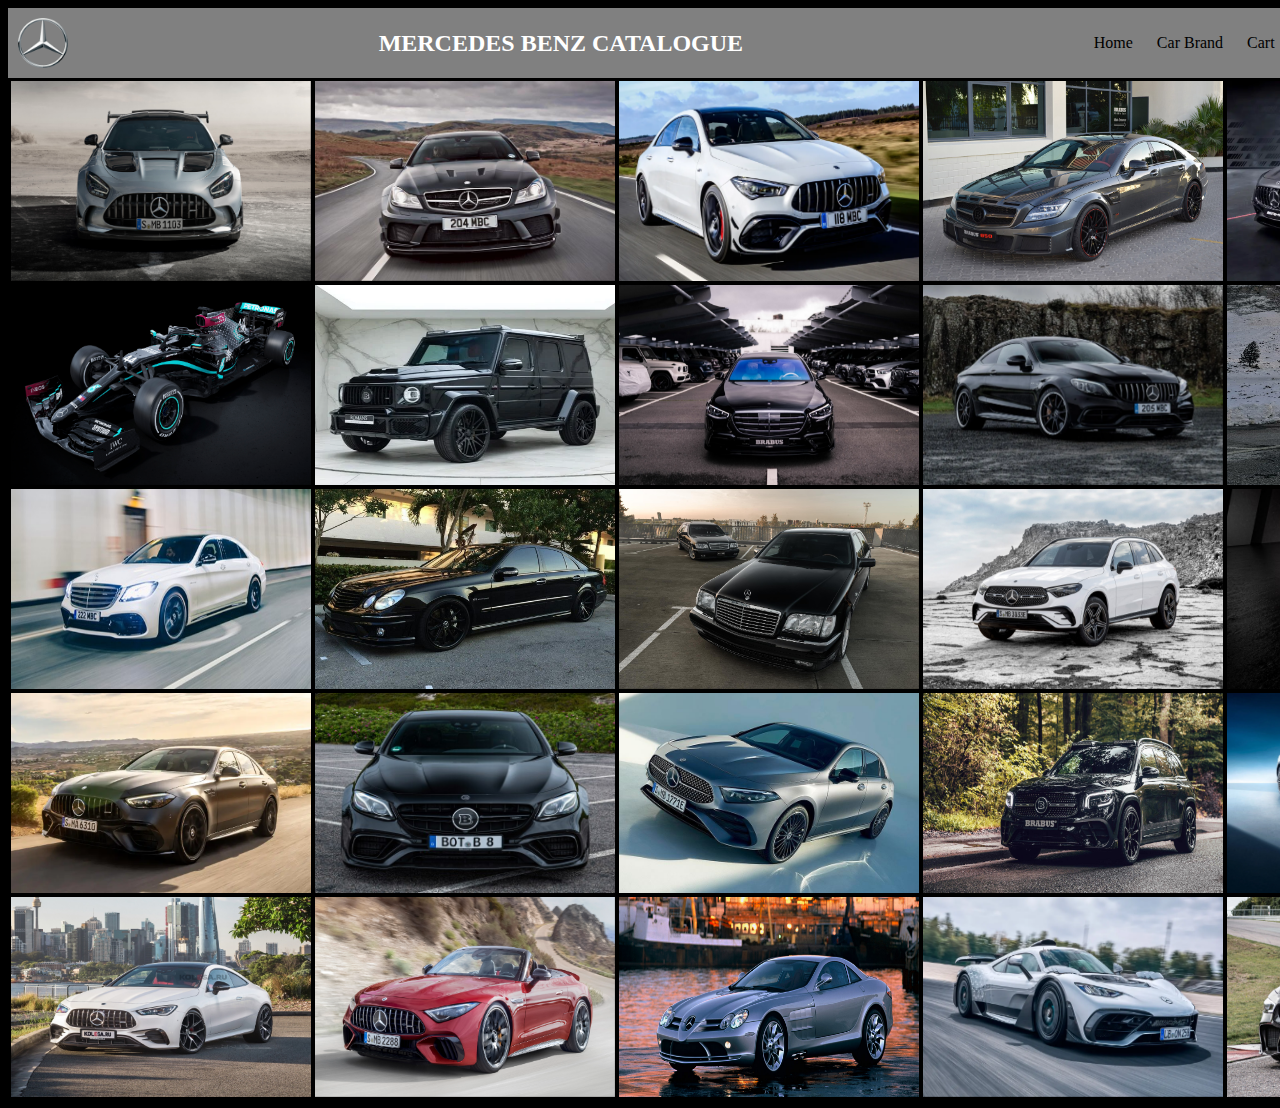
<file: mercedes.html>
<html>
<head>
  <title>MERCEDES BENZ</title>
<link rel="icon" href="./assets/images/benz/Mercedes-Logo.svg.png">
<link rel="stylesheet" href="./assets/styles/custom.css">
</head>
<body class="benz">
  <nav class="benzNav">
    <img src="./assets/images/benz/Mercedes-Logo.svg.png" width="50px">
    <h2> MERCEDES BENZ CATALOGUE</h2>
    <ul>
        <li><a href="index.html">Home</a></li>
        <li><a href="brand.html">Car Brand</a></li>
        <li><a href="cart.html">Cart</a></li>
    </ul>
</nav>
<div class="benz1">
  <table>
    <tr>
      <td>
    <div class="flip-card">
        <div class="flip-card-inner">
          <div class="flip-card-back">
            <b>AMG GT</b>
            <br>
            <p>The engines were 4.0-liters  engine  with power 500 hp. <br>
              Drive Type:	Two Wheel Drive
              Gearbox:	8-speed automatic <br>
              FUEL ECONOMY: <br>
              City:	 4.7  L/100Km <br>
              Highway:	7.4 L/100Km <br>
              Combined: 8.1 L/100Km<br>
              <button class="button" >Order</button>
                </p>
          </div> 
            <img src="./assets/images/benz/amg gtt.jpg"  width="300px" height="200px">
        </div>
      </div>
      </td>
     
        <td>
          <div class="flip-card">
            <div class="flip-card-inner">
              <div class="flip-card-back">
            <b>C CLASS BLACK SERIE (W204) </b> <br>
            <p>The engines were 6.2-liters  engine  with power 443 hp. <br>
              Drive Type:	Two Wheel Drive
              Gearbox:	7-speed automatic <br>
              FUEL ECONOMY: <br>
              City:	 5.7  L/100Km <br>
              Highway:	9.4 L/100Km <br>
              Combined: 6.1 L/100Km<br>
              <button class="button" >Order</button>
              </p>
          </div>
            <img src="./assets/images/benz/c63 w204.jpg" width="300px" height="200px">
        </div>
      </div>
        </td>



    <td>
      <div>
      <div class="flip-card">
        <div class="flip-card-inner">
          <div class="flip-card-back">
            <b>CLA 2020 </b> <br>
            <p>The engines were 2.0-liters  inline-4 engine  with power 241 hp. <br>
              Drive Type:	Two Wheel Drive
              Gearbox:	9-speed automatic <br>
              FUEL ECONOMY: <br>
              City:	 9.7  L/100Km <br>
              Highway:	12.4 L/100Km <br>
              Combined: 10.3 L/100Km<br>
              <button class="button" >Order</button>
                </p>
          </div> 
            <img src="./assets/images/benz/cla 2020.webp"  width="300px" height="200px">
        </div>
      </div>
      </td>
    
        <td>
      <div class="flip-card">
        <div class="flip-card-inner">
          <div class="flip-card-back">
            <b>CLS63 (W218)</b> <br>
            <p>The engines were 6.2-liters engine  with power 500+ hp. <br>
              Drive Type:	All Wheel Drive
              Gearbox:	9-speed automatic <br>
              FUEL ECONOMY: <br>
              City:	 16.3  L/100Km <br>
              Highway:	25.4 L/100Km <br>
              Combined: 22.8 L/100Km<br>
              <button class="button" >Order</button>
              </p>
          </div> 
            <img src="./assets/images/benz/w218.jpg"  width="300px" height="200px">
        </div>
        
      </div>
      </td>  
      <td>
        <div class="flip-card">
        <div class="flip-card-inner">
          <div class="flip-card-back">
            <b>E CLASS (W214)</b> <br>
            <p>The engines were 2.0-liters engine  with power 184 hp. <br>
              Drive Type:	Two Wheel Drive
              Gearbox:	9-speed automatic <br>
              FUEL ECONOMY: <br>
              City:	 8.7  L/100Km <br>
              Highway:	11.4 L/100Km <br>
              Combined: 19.3 L/100Km<br>
              <button class="button" >Order</button>
              </p>
          </div> 
            <img src="./assets/images/benz/w213 2024.webp" width="300px" height="200px">
        </div>
      </td> 
    </tr>

        <tr>
        <td>
          <div class="flip-card">
          <div class="flip-card-inner">
            <div class="flip-card-back">
              <b>F1</b><br>
              <p>V6 turbocharged engine with an Energy Recovery System (ERS).
                2023 Formula One World Championship
                Constructors' Championships	8 (2014, 2015, 2016, 2017, 2018, 2019, 2020, 2021)
                Drivers' Championships	9 (1954, 1955, 2014, 2015, 2016, 2017, 2018, 2019, 2020)
                <br>
                <button class="button" >Order</button>
                  </p>
            </div> 
              <img src="./assets/images/benz/f1.jpg" width="300px" height="200px">
          </div>
        </td>    
   

  <td>
    <div class="flip-card">
        <div class="flip-card-inner">
          <div class="flip-card-back">
            <b>G CLASS </b>
            <br>
            <p>The engines were 4.0-liter V8 engine  with power 416  hp. <br>
              Drive Type:	All Wheel Drive
              Gearbox:	9-speed automatic <br>
              FUEL ECONOMY: <br>
              City:	 13.07  L/100Km <br>
              Highway:	13.8 L/100Km <br>
              Combined: 15.8 L/100Km<br>
              <button class="button" >Order</button>
                </p>
          </div> 
            <img src="./assets/images/benz/g class.webp"  width="300px" height="200px">
        </div>
      </div>
      </td>
    
        <td>
      <div class="flip-card">
        <div class="flip-card-inner">
          <div class="flip-card-back">
            <b>S CLASS (w223)</b> <br>
            <p>The engines were 3.0-liters  inline-6 engine  with power 362 hp. <br>
              Drive Type:	Two Wheel Drive
              Gearbox:	9-speed automatic <br>
              FUEL ECONOMY: <br>
              City:	 11.7  L/100Km <br>
              Highway:	8.1 L/100Km <br>
              Combined: 9.8 L/100Km<br>
              <button class="button" >Order</button>
            </p>
          </div>
            <img src="./assets/images/benz/w223.jpg" width="300px" height="200px">
        </div>
      </div>
      </td>

  <td>
      <div>
      <div class="flip-card">
        <div class="flip-card-inner">
          <div class="flip-card-back">
            <b>C CLASS (W205)</b> <br>
            <p>The engines were 2.0-liters  inline-4 engine  with power 200 hp. <br>
              Drive Type:	Two Wheel Drive
              Gearbox:	9-speed automatic <br>
              FUEL ECONOMY: <br>
              City:	 10.2  L/100Km <br>
              Highway:	7.1 L/100Km <br>
              Combined: 10.2 L/100Km<br>
              <button class="button" >Order</button>
                </p>
          </div> 
            <img src="./assets/images/benz/w205 c63.webp"  width="300px" height="200px">
        </div>
      </div>
      </td>
      

     
        <td>
      <div class="flip-card">
        <div class="flip-card-inner">
          <div class="flip-card-back">
            <b>E CLASS (W212R)</b> <br>
            <p>The engines were 3.5-liters   engine  with power 302hp. <br>
              Drive Type:	Two Wheel Drive
              Gearbox:	7-speed automatic <br>
              FUEL ECONOMY: <br>
              City:	 10.2  L/100Km <br>
              Highway:	11.4 L/100Km <br>
              Combined: 8.3 L/100Km<br>
              <button class="button" >Order</button>
              </p>
          </div> 
            <img src="./assets/images/benz/w212r.jpg"  width="300px" height="200px">
        </div>
      </div>
      </td>
      </tr>

      <tr>
      <td>
        <div class="flip-card">
        <div class="flip-card-inner">
          <div class="flip-card-back">
            <b>S CLASS (W222)</b> <br>
            <p>The engines were 3.0-liters  v6 engine  with power 362 hp. <br>
              Drive Type:	Two Wheel Drive
              Gearbox:	9-speed automatic <br>
              FUEL ECONOMY: <br>
              City:	 10.2  L/100Km <br>
              Highway:	8.4 L/100Km <br>
              Combined: 9.3 L/100Km<br>
              <button class="button" >Order</button>
              </p>
          </div> 
            <img src="./assets/images/benz/s63 w222.jpg" width="300px" height="200px">
        </div>
      </td>

        <td>
          <div class="flip-card">
          <div class="flip-card-inner">
            <div class="flip-card-back">
              <b>E CLASS (W211)</b> <br>
              <p>The engines were 3.5-liters  v6 engine  with power 268 hp. <br>
                Drive Type:	Two Wheel Drive
                Gearbox:	7-speed automatic <br>
                FUEL ECONOMY: <br>
                City:	 14.7  L/100Km <br>
                Highway:	10.7 L/100Km <br>
                Combined: 12.4 L/100Km<br>
                <button class="button" >Order</button>
                </p>
            </div> 
              <img src="./assets/images/benz/w211.jpg" width="300px" height="200px">
          </div>
        </td>

  <td>
    <div class="flip-card">
        <div class="flip-card-inner">
          <div class="flip-card-back">
            <b>W140</b>
            <br>
            <p>The engines were 5.5 liters  v8 engine  with power 241 hp. <br>
              Drive Type:	Two Wheel Drive
              Gearbox:	4-speed automatic <br>
              FUEL ECONOMY: <br>
              City:	 19.6  L/100Km <br>
              Highway:	14.7 L/100Km <br>
              Combined: 18.3 L/100Km<br>
              <button class="button" >Order</button>
              </p>
          </div> 
            <img src="./assets/images/benz/w140.jpg"  width="300px" height="200px">
          </div>
        </div>
      </div>
    </td>
    
        <td>
      <div class="flip-card">
        <div class="flip-card-inner">
          <div class="flip-card-back">
            <b>GLC 2022 </b> <br>
            <p>The engines were 2.0-liters  inline-4 engine  with power 241 hp. <br>
              Drive Type:	Two Wheel Drive
              Gearbox:	9-speed automatic <br>
              FUEL ECONOMY: <br>
              City:	 9.2  L/100Km <br>
              Highway:	7.4 L/100Km <br>
              Combined: 8.9 L/100Km<br>
              <button class="button" >Order</button></p>
          </div>
            <img src="./assets/images/benz/glc 2022.jpg" width="300px" height="200px">
        </div>
      </div>
</td>

    <td>
      <div>
      <div class="flip-card">
        <div class="flip-card-inner">
          <div class="flip-card-back">
            <b>GLE 2024</b> <br>
            <p>The engines were 2.0-liters  inline-4 engine  with power 250 hp. <br>
              Drive Type:	Two Wheel Drive
              Gearbox:	9-speed automatic <br>
              FUEL ECONOMY: <br>
              City:	 8.7  L/100Km <br>
              Highway:	12.4 L/100Km <br>
              Combined: 10.3 L/100Km<br>
              <button class="button" >Order</button>
              </p>
          </div> 
            <img src="./assets/images/benz/gle 2024.jpg"  width="300px" height="200px">
        </div>
      </div>
      </td>
</tr>


        <tr>
          <td>
              <div>
              <div class="flip-card">
                <div class="flip-card-inner">
                  <div class="flip-card-back">
                    <b>C CLASS (W206)</b> <br>
                    <p>The engines were 2.0-liters  inline-4 engine  with power 255 hp. <br>
                      Drive Type:	Two Wheel Drive
                      Gearbox:	9-speed automatic <br>
                      FUEL ECONOMY: <br>
                      City:	 8.7  L/100Km <br>
                      Highway:	12.4 L/100Km <br>
                      Combined: 10.3 L/100Km<br>
                      <button class="button" >Order</button>
                      </p>
                  </div> 
                    <img src="./assets/images/benz/w206.webp"  width="300px" height="200px">
                </div>
              </div>
              </td>
              

            
                <td>
              <div class="flip-card">
                <div class="flip-card-inner">
                  <div class="flip-card-back">
                    <b>E CLASS (W213 E63)</b> <br>
                    <p>The engines were 4.0-liters v8  with power 564 hp. <br>
                      Drive Type:	All Wheel Drive
                      Gearbox:	9-speed automatic <br>
                      FUEL ECONOMY: <br>
                      City:	 15.7  L/100Km <br>
                      Highway:	10.4 L/100Km <br>
                      Combined: 8.3 L/100Km<br>
                      <button class="button" >Order</button>
                      </p>
                  </div> 
                    <img src="./assets/images/benz/w213 e63.jpg"  width="300px" height="200px">
                </div>
              </div>
              </td> 

              <td>
                <div class="flip-card">
                <div class="flip-card-inner">
                  <div class="flip-card-back">
                    <b>A CLASS 2023</b> <br>
                    <p>The engines were 2.0-liters  inline-4 engine  with power 188 hp. <br>
                      Drive Type:	Two Wheel Drive
                      Gearbox:	7-speed automatic <br>
                      FUEL ECONOMY: <br>
                      City:	 8.5  L/100Km <br>
                      Highway:	10.4 L/100Km <br>
                      Combined: 12.3 L/100Km<br>
                      <button class="button" >Order</button>
                      </p>
                  </div> 

                    <img src="./assets/images/benz/a class 2023.jpg" width="300px" height="200px">
                </div>
              </td> 
              
              <td>
                  <div class="flip-card">
                  <div class="flip-card-inner">
                    <div class="flip-card-back">
                      <b>GLB 2020</b> <br>
                      <p>The engines were 2.0-liters  inline-4 engine  with power 222 hp. <br>
                        Drive Type:	Two Wheel Drive
                        Gearbox:	8-speed automatic <br>
                        FUEL ECONOMY: <br>
                        City:	 8.7  L/100Km <br>
                        Highway:	12.4 L/100Km <br>
                        Combined: 10.1 L/100Km<br>
                        <button class="button" >Order</button>
                        </p>
                    </div> 
                      <img src="./assets/images/benz/glb 2020.jpg" width="300px" height="200px">
                  </div>
                </td>



          <td>
            <div class="flip-card">
                <div class="flip-card-inner">
                  <div class="flip-card-back">
                    <b>EQS</b>
                    <br>
                    <p> The EQS features one or two electric motors
                      The EQS 450+ delivers around 330 horsepower
                      is equipped with a large battery pack with a capacity of around 107.8 kWh
                      driving conditions and other factors, but it is expected to be around 400-500 kilometers<br>
                      <button class="button" >Order</button>
                        </p>
                  </div> 
                    <img src="./assets/images/benz/eqs.webp"  width="300px" height="200px">
                </div>
              </div>
        </td>          
        </tr>

        <tr>
          <td>
              <div>
              <div class="flip-card">
                <div class="flip-card-inner">
                  <div class="flip-card-back">
                    <b>CLE 2023</b> <br>
                    <p>The engines were 2.0-liters    with power 204 hp. <br>
                      Drive Type:	Two Wheel Drive
                      Gearbox:	9-speed automatic <br>
                      FUEL ECONOMY: <br>
                      City:	 5.6  L/100Km <br>
                      Highway:	10.4 L/100Km <br>
                      Combined: 7.3 L/100Km<br>
                      <button class="button" >Order</button>
                      </p>
                  </div> 
                    <img src="./assets/images/benz/cle 2023.jpg"  width="300px" height="200px">
                </div>
              </div>
              </td>
              

            
                <td>
              <div class="flip-card">
                <div class="flip-card-inner">
                  <div class="flip-card-back">
                    <b>CL 2020</b> <br>
                    <p>The engines were 4.0-liters  v8  with power 463 hp. <br>
                      Drive Type:	Two Wheel Drive
                      Gearbox:	9-speed automatic <br>
                      FUEL ECONOMY: <br>
                      City:	 4.7  L/100Km <br>
                      Highway:	7.4 L/100Km <br>
                      Combined: 8.3 L/100Km<br>
                      <button class="button" >Order</button>
                        </p>
                  </div> 
                    <img src="./assets/images/benz/cl 202.jpg"  width="300px" height="200px">
                </div>  
              </div>
              </td>  

              <td>
                <div class="flip-card">
                <div class="flip-card-inner">
                  <div class="flip-card-back">
                    <b> SRL</b><br>
                    <p>The engines were 5.4-liters  v8  with power 620 hp. <br>
                      Drive Type:	Two Wheel Drive
                      Gearbox:	5-speed automatic <br>
                      FUEL ECONOMY: <br>
                      City:	 19.6  L/100Km <br>
                      Highway:	14.7 L/100Km <br>
                      Combined: 18.1 L/100Km<br>
                      <button class="button" >Order</button>
                      </p>
                  </div> 
                    <img src="./assets/images/benz/srl.jpg" width="300px" height="200px">
                </div></td> 
                <td>
                  <div class="flip-card">
                  <div class="flip-card-inner">
                    <div class="flip-card-back">
                      <b>AMG ONE</b><br>
                      <p>The engines were 1.6-liter V6 turbocharged hybrid power
                        with power 1000+ hp. <br>
                        Drive Type:	ALL Wheel Drive
                        Gearbox:	7-speed automatic <br>
                        FUEL ECONOMY: <br>
                        City:	 15.7  L/100Km <br>
                        Highway:	7.4 L/100Km <br>
                        Combined: 9.7 L/100Km<br>
                        <button class="button" >Order</button>
                          </p>
                    </div> 
                      <img src="./assets/images/benz/Amg one.webp" width="300px" height="200px">
                  </div>
                </td>



                  <td>
                    <div class="flip-card">
                    <div class="flip-card-inner">
                      <div class="flip-card-back">
                        <b>BRABUS GT ROCKET 900</b> <br>
                        <p>The engines were 4.5-liters  v8 engine  with power 900 hp. <br>
                          Drive Type:	Two Wheel Drive
                          Gearbox:	7-speed automatic <br>
                          top speed of 205 MPH and 0-62 MPH in just 2.8 seconds.<br>
                          <button class="button" >Order</button>
                            </p>
                      </div> 
                        <img src="./assets/images/benz/gt rocket.jpg" width="300px" height="200px">
                    </div>
                  </td>
                    </tr>
            </table>
            </div>
            <script type="text/javascript" src="./assets/scripts/script.js"></script>
        </body>
        </html>
</file>
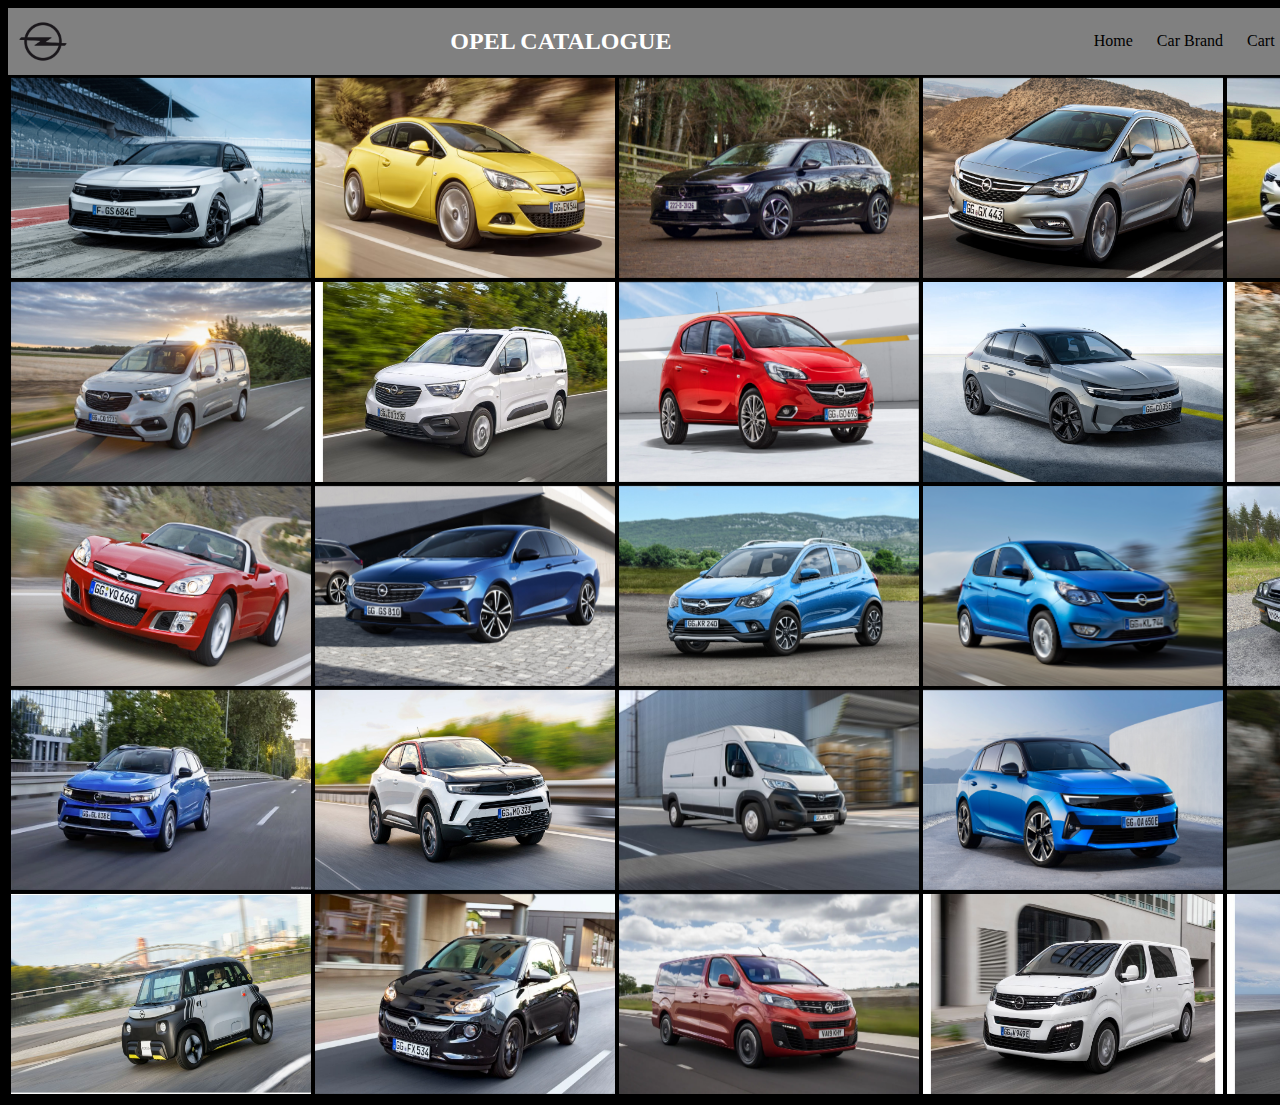
<file: opel.html>
<html>
<head>
  <title>OPEL</title>
<link rel="icon" href="./assets/images/opel/opel.png">
<link rel="stylesheet" href="./assets/styles/custom.css">
</head>
<body class="opel">
  <nav class="opelNav">
    <img src="./assets/images/opel/opel.png" width="50px">
    <h2>OPEL CATALOGUE</h2>
    <ul>
        <li><a href="index.html">Home</a></li>
        <li><a href="brand.html">Car Brand</a></li>
        <li><a href="cart.html" target="_blank">Cart</a></li>
    </ul>
</nav>
    <div class="opel1">
      <table>
        <tr>
          <td>
            <div class="flip-card">
              <div class="flip-card-inner">
                <div class="flip-card-back">
                  <b>ASTRA GSe</b><br>
                <p>The engines were 1.6-liter engine with 225 hp <br>
                Gearbox:	8-speed automatic <br>
                FUEL ECONOMY: <br>
                City:	 1.3  L/100Km <br>
                Highway:	2.4 L/100Km <br>
                Combined: 1.1 L/100Km <br>
                <button class="button">Order</button>
                </p>
              </div> 
                <img src="./assets/images/opel/ASTRA GSe.jpeg"  width="300px" height="200px">
            </div>
          </div>
    </td>
         
            <td>
          <div class="flip-card">
            <div class="flip-card-inner">
              <div class="flip-card-back">
                <b>ASTRA GTC </b> <br>
                <p>The engines were 1.6-liter engine with 125 hp <br>           
                  Gearbox:	6-speed automatic <br>
                  FUEL ECONOMY: <br>
                  City:	 5.3  L/100Km <br>
                  Highway:	4.4 L/100Km <br>
                  Combined: 4.5 L/100Km <br>
                <button class="button">Order</button></p>
              </div>
                <img src="./assets/images/opel/ASTRA GTC.avif" width="300px" height="200px">
            </div>
          </div>
    </td>
    
      <td>
          <div>
          <div class="flip-card">
            <div class="flip-card-inner">
              <div class="flip-card-back">
                <b>ASTRA PHEV</b> <br>
                <p> PHEV models typically combine an internal combustion engine (ICE) with an electric motor and a battery.
                   The specific engine used in an Opel Astra PHEV would depend on the model year and region.
                   Opel has used various engines in its PHEV models, often paired with an electric motor.<br>
                  <button class="button">Order</button>
                    </p>
              </div> 
                <img src="./assets/images/opel/ASTRA PHEV.jpg"  width="300px" height="200px">
            </div>
          </div>
          </td>
          
            <td>
          <div class="flip-card">
            <div class="flip-card-inner">
              <div class="flip-card-back">
                <b>ASTRA SPORTS TOURER</b> <br>
                <p>The engines were 1.6-liter engine with 130 hp <br>
                  Gearbox:	8-speed automatic <br>
                  FUEL ECONOMY: <br>
                  City:	 6.3  L/100Km <br>
                  Highway:	8.2 L/100Km <br>
                  Combined: 7.1 L/100Km <br>
                  <button class="button">Order</button>
                    </p>
              </div> 
                <img src="./assets/images/opel/ASTRA SPORTS TOURER.jpg"  width="300px" height="200px">
            </div>  
          </div>
          </td>  

          <td>
            <div class="flip-card">
            <div class="flip-card-inner">
              <div class="flip-card-back">
                <b>CALIBRA</b> <br>
                <p>The engines were 2.0-liter engine with 160 hp <br> 
                  Gearbox:	8-speed automatic <br>
                  FUEL ECONOMY: <br>
                  City:	 8.3  L/100Km <br>
                  Highway:	6.4 L/100Km <br>
                  Combined: 7.1 L/100Km <br>
                  <button class="button">Order</button>
                    </p>
              </div> 
                <img src="./assets/images/opel/CALIBRA.jpg" width="300px" height="200px">
            </div>
          </td>
         </tr>
    
            <tr>
            <td>
              <div class="flip-card">
              <div class="flip-card-inner">
                <div class="flip-card-back">
                  <b>COMBO LIFE XL</b> <br>
                  <p>TThe engines were 1.5-liter engine with 130+ hp <br>
                    Gearbox:	8-speed automatic <br>
                    FUEL ECONOMY: <br>
                    City:	 6.3  L/100Km <br>
                    Highway:	5.5 L/100Km <br>
                    Combined: 5.1 L/100Km <br>
                    <button class="button">Order</button>
                      </p>
                </div> 
                  <img src="./assets/images/opel/COMBO LIFE XL.jpg" width="300px" height="200px">
              </div>
            </td>    
       
    
      <td>
        <div class="flip-card">
            <div class="flip-card-inner">
              <div class="flip-card-back">
                <b>COMBO </b>
                <br>
                <p>The engines were 1.6-liter engine with 130+ hp <br>                   
                  Gearbox:	6-speed automatic <br>
                  FUEL ECONOMY: <br>
                  City:	 6.3  L/100Km <br>
                  Highway:	5.4 L/100Km <br>
                  Combined: 5.1 L/100Km <br>
                  <button class="button">Order</button>
                    </p>
              </div> 
                <img src="./assets/images/opel/COMBO.jpeg"  width="300px" height="200px">
            </div>
          </div>
    </td>
         
            <td>
              <div class="flip-card">
                <div class="flip-card-inner">
                  <div class="flip-card-back">
                    <b>CORSA 2010</b> <br>
                      <p>The engines were 1.6-liter engine with 173 hp <br>
                        Gearbox:	5-speed automatic <br>
                        FUEL ECONOMY: <br>
                        City:	 6.3  L/100Km <br>
                        Highway:	4.4 L/100Km <br>
                        Combined: 5.1 L/100Km <br>
                        <button class="button">Order</button>
                      </p>
                  </div>
                <img src="./assets/images/opel/CORSA 2010.webp" width="300px" height="200px">
            </div>
          </div>
    </td>
    
      <td>
          <div>
          <div class="flip-card">
            <div class="flip-card-inner">
              <div class="flip-card-back">
                <b>CORSA</b> <br>
                <p>The engines were 1.2-liter engine with 130+ hp <br>
                  Gearbox:	8-speed automatic <br>
                  FUEL ECONOMY: <br>
                  City:	 5.3  L/100Km <br>
                  Highway:	4.1 L/100Km <br>
                  Combined: 4.0 L/100Km <br>
                  <button class="button">Order</button>
                  </p>
              </div> 
                <img src="./assets/images/opel/CORSA.jpg"  width="300px" height="200px">
            </div>
          </div>
          </td>
          
    
         
            <td>
          <div class="flip-card">
            <div class="flip-card-inner">
              <div class="flip-card-back">
                <b>CROSSLAND X</b> <br>
                <p>TThe engines were 1.5-liter engine with 123 hp <br>
                  Gearbox:	8-speed automatic <br>
                  FUEL ECONOMY: <br>
                  City:	 6.3  L/100Km <br>
                  Highway:	4.4 L/100Km <br>
                  Combined: 5.1 L/100Km <br>
                  <button class="button">Order</button>
                    </p>
              </div> 
                <img src="./assets/images/opel/CROSSLAND X.jpeg"  width="300px" height="200px">
            </div>
          </div>
          </td>
          </tr>
    
          <tr>
          <td>
            <div class="flip-card">
            <div class="flip-card-inner">
              <div class="flip-card-back">
                <b>OPEL GT</b> <br>
                <p>The engines were 1.9-liter engine with 100 hp <br>
                  Gearbox:	5-speed manual <br>
                  FUEL ECONOMY: <br>
                  City:	 6.8  L/100Km <br>
                  Highway:	4.1 L/100Km <br>
                  Combined: 5.8 L/100Km <br>
                  <button class="button">Order</button>
                    </p>
              </div> 
                <img src="./assets/images/opel/GT.jpg" width="300px" height="200px">
            </div>
          </td> 
            <td>
              <div class="flip-card">
              <div class="flip-card-inner">
                <div class="flip-card-back">
                  <b>INSIGNIA</b> <br>
                  <p>The engines were 2.0-liter engine with 205 hp <br>
                    Gearbox:	8-speed automatic <br>
                    FUEL ECONOMY: <br>
                    City:	 6.3  L/100Km <br>
                    Highway:	4.4 L/100Km <br>
                    Combined: 5.1 L/100Km <br>
                    <button class="button">Order</button>
                      </p>
                </div> 
                  <img src="./assets/images/opel/INSIGNIA.jpg" width="300px" height="200px">
              </div>
            </td>

      <td>
        <div class="flip-card">
            <div class="flip-card-inner">
              <div class="flip-card-back">
                <b>KARL ROCKS</b>
                <br>
                <p>The engines were 1.0-liter engine with 75 hp <br>
                  Gearbox:	6-speed automatic <br>
                  FUEL ECONOMY: <br>
                  City:	 5.3  L/100Km <br>
                  Highway:	4.8 L/100Km <br>
                  Combined: 4.0 L/100Km <br>
                  <button class="button">Order</button>
                    </p>
              </div> 
                <img src="./assets/images/opel/KARL ROCKS.jpg"  width="300px" height="200px">
            </div>
          </div>
    </td>
         
            <td>
          <div class="flip-card">
            <div class="flip-card-inner">
              <div class="flip-card-back">
                <b>OPEL KARL </b> <br>
                <p>The engines were 1.0-liter engine with 75+ hp <br>
                  Gearbox:	7-speed automatic <br>
                  FUEL ECONOMY: <br>
                  City:	 4.3  L/100Km <br>
                  Highway:	5.4 L/100Km <br>
                  Combined: 4.1 L/100Km <br>
                  <button class="button">Order</button> </p>
              </div>
                <img src="./assets/images/opel/KARL.jpg" width="300px" height="200px">
            </div>
          </div>
    </td>
    
          <td>
            <div>
              <div class="flip-card">
            <div class="flip-card-inner">
              <div class="flip-card-back">
                <b>MANTA</b> <br>
                <p>The engines were 2.4-liter engine with 150+ hp <br>
                  Gearbox:	5-speed automatic <br>
                  FUEL ECONOMY: <br>
                  City:	 7.3  L/100Km <br>
                  Highway:	6.4 L/100Km <br>
                  Combined: 5.8 L/100Km <br>
                  <button class="button">Order</button>
                    </p>
              </div> 
                <img src="./assets/images/opel/MANTA.jpg"  width="300px" height="200px">
            </div>
          </div>
          </td>
    </tr>
    
    <tr>
      <td>
          
          <div class="flip-card">
            <div class="flip-card-inner">
              <div class="flip-card-back">
                <b>MAROC</b> <br>
                <p>The engines were 1.2-liter engine with 125 hp <br>
                  Gearbox:	7-speed automatic <br>
                  FUEL ECONOMY: <br>
                  City:	 5.3  L/100Km <br>
                  Highway:	4.8 L/100Km <br>
                  Combined: 4.1 L/100Km <br>
                  <button class="button">Order</button>
                    </p>
              </div> 
                <img src="./assets/images/opel/MAROC.webp"  width="300px" height="200px">
            </div>
          </div>
          </td>
          
    
         
            <td>
              <div class="flip-card">
            <div class="flip-card-inner">
              <div class="flip-card-back">
                <b>MOKKA</b> <br>
                <p>The engines were 1.5-liter engine with 150+ hp <br>
                  Gearbox:	8-speed automatic <br>
                  FUEL ECONOMY: <br>
                  City:	 6.3  L/100Km <br>
                  Highway:	4.4 L/100Km <br>
                  Combined: 5.1 L/100Km <br>
                  <button class="button">Order</button>
                    </p>
              </div> 
                <img src="./assets/images/opel/MOKKA.jpg"  width="300px" height="200px">
            </div>
          </div>
          </td>  

          <td>
            <div class="flip-card">
            <div class="flip-card-inner">
              <div class="flip-card-back">
                <b>MOVANO</b> <br>
                <p>The engines were 2.3-liter engine with 180+ hp <br>                   
                  Gearbox:	8-speed automatic <br>
                  FUEL ECONOMY: <br>
                  City:	 8.3  L/100Km <br>
                  Highway:	6.2 L/100Km <br>
                  Combined: 7.3 L/100Km <br>
                  <button class="button">Order</button>
                    </p>
              </div> 
                <img src="./assets/images/opel/MOVANO.jpeg" width="300px" height="200px">
            </div>
          </td> 

            <td>
              <div class="flip-card">
              <div class="flip-card-inner">
                <div class="flip-card-back">
                  <b>OPEL ASTRA</b> <br>
                  <p>The engines were 1.2-liter engine with 115 hp <br>                   
                    Gearbox:	6-speed automatic <br>
                    FUEL ECONOMY: <br>
                    City:	 2.3  L/100Km <br>
                    Highway:	3.4 L/100Km <br>
                    Combined: 2.1 L/100Km <br>
                    <button class="button">Order</button>
                    </p>
                </div> 
                  <img src="./assets/images/opel/OPEL ASTRA.jpg" width="300px" height="200px">
              </div>
            </td>
    
      <td>
        <div class="flip-card">
            <div class="flip-card-inner">
              <div class="flip-card-back">
                <b>SINGAPORE</b>
                <br>
                <p>The engines were 1.2-liter engine with 125 hp <br>                   
                  Gearbox:	8-speed automatic <br>
                  FUEL ECONOMY: <br>
                  City:	 2.3  L/100Km <br>
                  Highway:	3.4 L/100Km <br>
                  Combined: 2.1 L/100Km <br>
                  <button class="button">Order</button>
                    </p>
              </div> 
                <img src="./assets/images/opel/SINGAPORE.jpg"  width="300px" height="200px">
            </div>
          </div>
    </td>
    </tr>
    
    <tr>
      <td>
          <div>
          <div class="flip-card">
            <div class="flip-card-inner">
              <div class="flip-card-back">
                <b>ROCK</b> <br>
                <p>Opel Rock is a electric car with top speed 75 KM/H <br>
                  battery capacity 5.5 KWHbr <br>
                   Full charge time:3.5 hours <br>                  
                  <button class="button">Order</button>
                    </p>
              </div> 
                <img src="./assets/images/opel/ROCK.jpeg"  width="300px" height="200px">
            </div>
          </div>
          </td>
          
    
         
            <td>
          <div class="flip-card">
            <div class="flip-card-inner">
              <div class="flip-card-back">
                <b>VAUXHALL</b> <br>
                <p>The engines were 1.5-liter engine with 125 hp <br>                   
                  Gearbox:	8-speed automatic <br>
                  FUEL ECONOMY: <br>
                  City:	 5.3  L/100Km <br>
                  Highway:	4.4 L/100Km <br>
                  Combined: 4.1 L/100Km <br>
                  <button class="button">Order</button>
                  </p>
              </div> 
                <img src="./assets/images/opel/VAUXHALL.webp"  width="300px" height="200px">
            </div>
            
          </div>
          </td>  
          <td>
            <div class="flip-card">
            <div class="flip-card-inner">
              <div class="flip-card-back">
                <b>VIVARO LIFE </b><br>
                <p>The engines were 2.0-liter engine with 180+ hp <br>                   
                  Gearbox:	8-speed automatic <br>
                  FUEL ECONOMY: <br>
                  City:	 7.3  L/100Km <br>
                  Highway:	5.6 L/100Km <br>
                  Combined: 6.8 L/100Km <br>
                  <button class="button">Order</button>
                    </p>
              </div> 
                <img src="./assets/images/opel/VIVARO LIFE.webp" width="300px" height="200px">
            </div>
          </td> 
            <td>
              <div class="flip-card">
              <div class="flip-card-inner">
                <div class="flip-card-back">
                  <b>VIVARO</b><br>
                  <p>TThe engines were 1.5-liter engine with 100 hp <br>                   
                    Gearbox:	8-speed automatic <br>
                    FUEL ECONOMY: <br>
                    City:	 6.3  L/100Km <br>
                    Highway:	7.4 L/100Km <br>
                    Combined: 6.1 L/100Km <br>
                    <button class="button">Order</button>
                      </p>
                </div> 
                  <img src="./assets/images/opel/VIVARO.jpeg" width="300px" height="200px">
              </div>
            </td>
    
              <td>
                <div class="flip-card">
                <div class="flip-card-inner">
                  <div class="flip-card-back">
                    <b>ZAFIRA</b> <br>
                    <p>The engines were 2.0-liter engine with 165 hp <br>                   
                      Gearbox:	8-speed automatic <br>
                      FUEL ECONOMY: <br>
                      City:	 6.3  L/100Km <br>
                      Highway:	5.4 L/100Km <br>
                      Combined: 5.1 L/100Km <br>
                      <button class="button">Order</button>
                        </p>
                  </div> 
                    <img src="./assets/images/opel/ZAFIRA.jpeg" width="300px" height="200px">
                </div>
              </td>
                </tr>
        </table>
        </div>
        <script type="text/javascript" src="./assets/scripts/script.js"></script>
    </body>
</html>
</file>
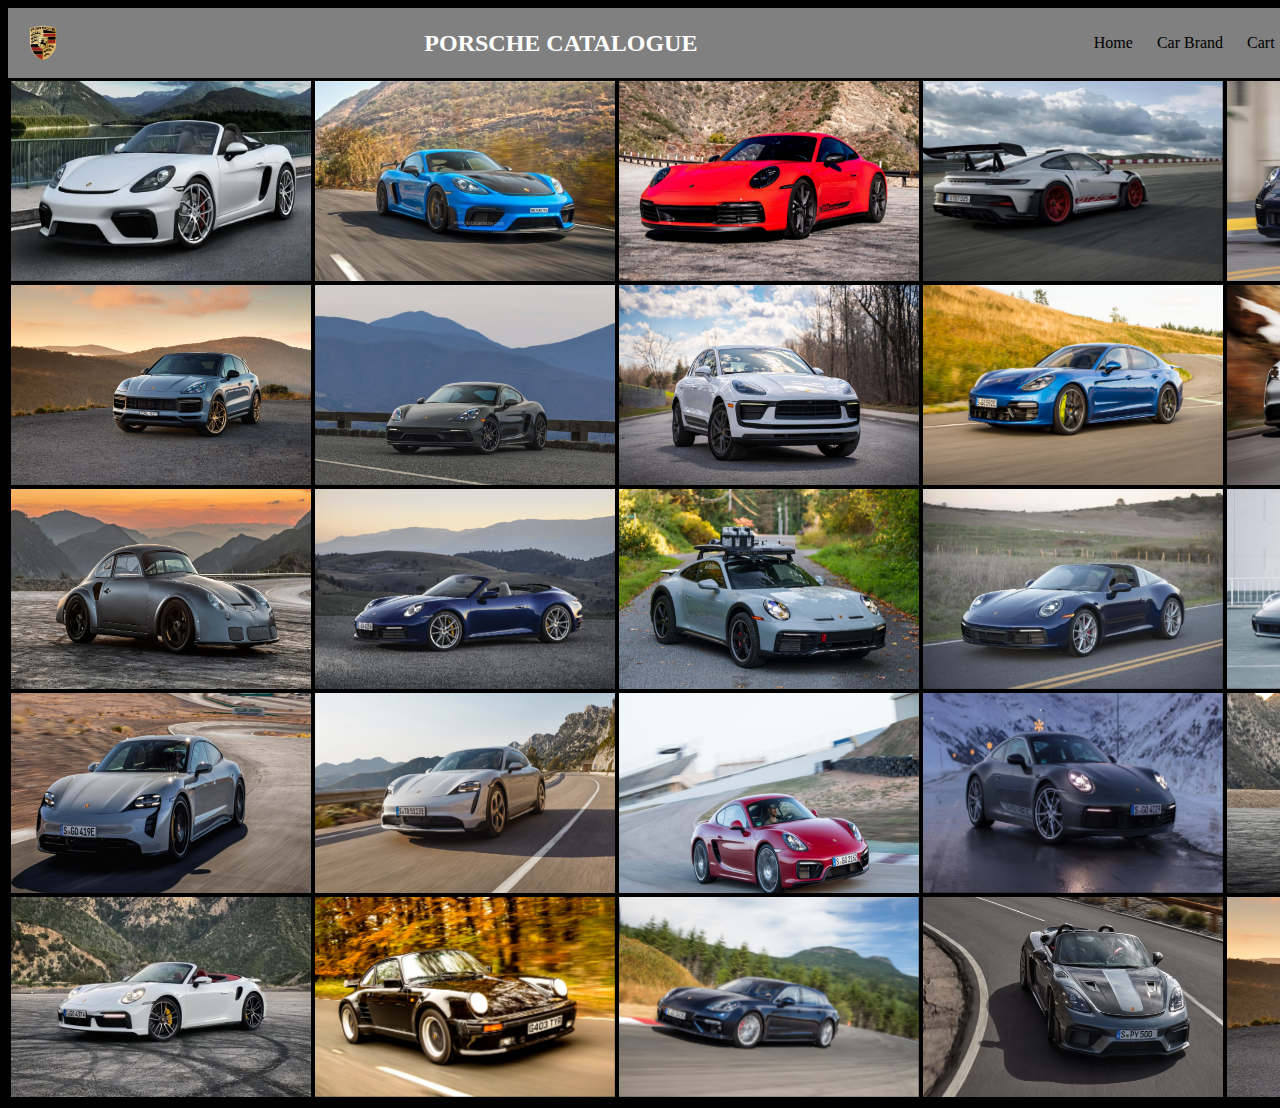
<file: porsche.html>
<html>
<head>
  <title>PORSCHE</title>
<link rel="icon" href="./assets/images/porsche/porsh.webp" >
<link rel="stylesheet" href="./assets/styles/custom.css">
</head>
<body class="porsche">
  <nav class="porscheNav">
    <img src="./assets/images/porsche/porsche.png" width="50px">
    <h2> PORSCHE CATALOGUE</h2>
    <ul>
        <li><a href="index.html">Home</a></li>
        <li><a href="brand.html" >Car Brand</a></li>
        <li><a href="cart.html">Cart</a></li>
    </ul>
</nav>
    <div class="porsche1">
      <table>
        <tr>
          <td>
            <div class="flip-card">
              <div class="flip-card-inner">
                <div class="flip-card-back">
                  <b>718 BOXSTER</b><br>
                <p>The engines were 2.5-liters  engine  with power 350 hp. <br>
                  Gearbox:	7-speed automatic <br>
                  FUEL ECONOMY: <br>
                  City:	 8.7  L/100Km <br>
                  Highway:	12.4 L/100Km <br>
                  Combined: 10.1 L/100Km <br>
                  <button class="button" >Order</button>
                  </p>
              </div> 
                <img src="./assets/images/porsche/718 boxster.webp"  width="300px" height="200px">
            </div>
          </div>
    </td>
         
            <td>
               <div class="flip-card">
                  <div class="flip-card-inner">
              <div class="flip-card-back">
                <b> 718 CAYMAN GT4 RS </b> <br>
                <p>The engines were 4.0-liters  engine  with power 414 hp. <br>                  
                  Gearbox:	7-speed automatic <br>
                  FUEL ECONOMY: <br>
                  City:	 7.5  L/100Km <br>
                  Highway:	12.3 L/100Km <br>
                  Combined: 9.6 L/100Km <br>
                  <button class="button">Order</button></p>
              </div>
                <img src="./assets/images/porsche/718 cayman gt4 rs.jpg" width="300px" height="200px">
            </div>
          </div>
    </td>
    
      <td>
          <div>
          <div class="flip-card">
            <div class="flip-card-inner">
              <div class="flip-card-back">
                <b>911 CARRERA </b> <br>
                <p>The engines were 3.0-liters  engine  with power 443 hp. <br>
                  Gearbox:	7-speed automatic <br>
                  FUEL ECONOMY: <br>
                  City:	 6.3  L/100Km <br>
                  Highway:	11.2 L/100Km <br>
                  Combined: 7.6 L/100Km <br>
                  <button class="button">Order</button>
                  </p>
              </div> 
                <img src="./assets/images/porsche/911 carrera.jpg"  width="300px" height="200px">
            </div>
          </div>
          </td>
          
            <td>
          <div class="flip-card">
            <div class="flip-card-inner">
              <div class="flip-card-back">
                <b>911 GT3 RS</b> <br>
                <p>The engines were 4.0-liters  engine  with power 502 hp. <br>                  
                  Gearbox:	7-speed automatic <br>
                  FUEL ECONOMY: <br>
                  City:	 5.7  L/100Km <br>
                  Highway:	9.4 L/100Km <br>
                  Combined: 7.3 L/100Km <br>
                  <button class="button">Order</button>
                  </p> 
              </div> 
                <img src="./assets/images/porsche/911 gt3 rs.jpg"  width="300px" height="200px">
            </div>
          </div>
          </td>  

          <td>
            <div class="flip-card">
            <div class="flip-card-inner">
              <div class="flip-card-back">
                <b>911 TURBO</b> <br>
                <p>The engines were 4.0-liters  engine  with power 540 hp. <br>
                  Gearbox:	8-speed automatic <br>
                  FUEL ECONOMY: <br>
                  City:	 6.7  L/100Km <br>
                  Highway:	10.4 L/100Km <br>
                  Combined: 7.1 L/100Km <br>
                  <button class="button">Order</button>
                  </p>
              </div> 
                <img src="./assets/images/porsche/911 turbo.jpg" width="300px" height="200px">
            </div>
          </td>
         </tr>
  
            <tr>
            <td>
              <div class="flip-card">
              <div class="flip-card-inner">
                <div class="flip-card-back">
                  <b>CAYENNE TURBO GT</b> <br>
                  <p>The engines were 4.0-liters v8 engine  with power 631 hp. <br>                    
                    Gearbox:	8-speed automatic <br>
                    FUEL ECONOMY: <br>
                    City:	 4.7  L/100Km <br>
                    Highway:	8.4 L/100Km <br>
                    Combined: 6.5 L/100Km <br>
                    <button class="button">Order</button>
                   </p>
                </div> 
                  <img src="./assets/images/porsche/cayenne turbo gt.jpg " width="300px" height="200px">
              </div>
            </td>    
      <td>
        <div class="flip-card">
            <div class="flip-card-inner">
              <div class="flip-card-back">
                <b>CAYMAN GTS 4.0 </b>
                <br>
                <p>The engines were 4.0-liters  engine  with power 394 hp. <br>                 
                  Gearbox:	7-speed automatic <br>
                  FUEL ECONOMY: <br>
                  City:	 7.7  L/100Km <br>
                  Highway:	11.9 L/100Km <br>
                  Combined: 10.2 L/100Km <br>
                  <button class="button">Order</button>
                  </p>
                    
              </div> 
                <img src="./assets/images/porsche/cayman gts 4.0.jpg"  width="300px" height="200px">
            </div>
          </div>
    </td>
         
            <td>
             <div class="flip-card">
            <div class="flip-card-inner">
              <div class="flip-card-back">
                <b>MACAN</b> <br>
                <p>The engines were 2.9-liters  engine  with power 248 hp. <br>                  
                  Gearbox:	7-speed automatic <br>
                  FUEL ECONOMY: <br>
                  City:	 6.7  L/100Km <br>
                  Highway:	9.4 L/100Km <br>
                  Combined: 7.8 L/100Km <br>
                  <button class="button">Order</button>
                  </p>
              </div>
                <img src="./assets/images/porsche/macan.jpg" width="300px" height="200px">
            </div>
          </div>
    </td>
    
      <td>
          <div>
          <div class="flip-card">
            <div class="flip-card-inner">
              <div class="flip-card-back">
                <b>PANAMERA</b> <br>
                <p>The engines were 3.0-liters v6 engine  with power 325 hp. <br>              
                  Gearbox:	8-speed automatic <br>
                  FUEL ECONOMY: <br>
                  City:	 6.7  L/100Km <br>
                  Highway:	10.4 L/100Km <br>
                  Combined: 7.1 L/100Km <br>
                  <button class="button">Order</button>
                  </p>
              </div> 
                <img src="./assets/images/porsche/panamera.jpg"  width="300px" height="200px">
            </div>
          </div>
          </td>
          
            <td>
          <div class="flip-card">
            <div class="flip-card-inner">
              <div class="flip-card-back">
                <b>TAYCAN </b> <br>
                <p>The electric motors are typically positioned on both the front and rear axles
                  viding all-wheel drive (AWD) capabilities.
                  The battery capacity can vary based on the specific model and version.
                  The range can typically be anywhere from around 200 to 300 miles or more on a full charge. <br>
                  <button class="button">Order</button>
                </p>
              </div> 
                <img src="./assets/images/porsche/taycan.jpg"  width="300px" height="200px">
            </div>
          </div>
          </td>
          </tr>
    
          <tr>
          <td>
            <div class="flip-card">
            <div class="flip-card-inner">
              <div class="flip-card-back">
                <b>PORSCHE 365</b> <br>
                <p>The engines were 1.6-liters  engine  with power 90 hp. <br>                  
                  Gearbox:	4-speed manual <br>
                  FUEL ECONOMY: <br>
                  City:	 8.7  L/100Km <br>
                  Highway:	12.4 L/100Km <br>
                  Combined: 10.1 L/100Km <br>
                  <button class="button">Order</button>
                   </p> 
              </div> 
                <img src="./assets/images/porsche/365.webp" width="300px" height="200px">
            </div>
          </td> 
          
          <td>
              <div class="flip-card">
              <div class="flip-card-inner">
                <div class="flip-card-back">
                  <b>911 CARRERA CABRLOET</b> <br>
                  <p>The engines were 3.0-liters  engine  with power 370 hp. <br>                    
                    Gearbox:	8-speed automatic <br>
                    FUEL ECONOMY: <br>
                    City:	 6.7  L/100Km <br>
                    Highway:	10.4 L/100Km <br>
                    Combined: 7.1 L/100Km <br>
                    <button class="button">Order</button>
                    </p>
                </div> 
                  <img src="./assets/images/porsche/911 carrera cabrloet.jpg" width="300px" height="200px">
              </div>
            </td>
    
      <td>
        <div class="flip-card">
            <div class="flip-card-inner">
              <div class="flip-card-back">
                <b>PORSCHE DAKAR</b>
                <br>
                <p>The engines were 4.2-liters v8 engine  with power 443 hp. <br>
                  Gearbox:	7-speed automatic <br>
                  FUEL ECONOMY: <br>
                  City:	 8.7  L/100Km <br>
                  Highway:	11.4 L/100Km <br>
                  Combined: 9.7 L/100Km <br>
                  <button class="button">Order</button>
                  </p>
              </div> 
                <img src="./assets/images/porsche/911 dakar.jpg"  width="300px" height="200px">
            </div>
          </div>
    </td>    
         
            <td>
          <div class="flip-card">
            <div class="flip-card-inner">
              <div class="flip-card-back">
                <b>PORSCHE TARGA </b> <br>
                <p>The engines were 3.8-liters  engine  with power 370 hp. <br>                  
                  Gearbox:	8-speed automatic <br>
                  FUEL ECONOMY: <br>
                  City:	 6.7  L/100Km <br>
                  Highway:	10.4 L/100Km <br>
                  Combined: 7.1 L/100Km <br>
                  <button class="button">Order</button>
                  </p>
              </div>
                <img src="./assets/images/porsche/911 targa.webp" width="300px" height="200px">
            </div>
          </div>
    </td>
    
    <td>
          <div class="flip-card">
            <div class="flip-card-inner">
              <div class="flip-card-back">
                <b>992 TURBO S</b> <br>
                <p>The engines were 3.8-liters  engine  with power 641 hp. <br>                  
                  Gearbox:	8-speed automatic <br>
                  FUEL ECONOMY: <br>
                  City:	 6.7  L/100Km <br>
                  Highway:	10.4 L/100Km <br>
                  Combined: 7.1 L/100Km <br>
                  <button class="button">Order</button>
                </p>
              </div> 
                <img src="./assets/images/porsche/992 turbo s.jpg"  width="300px" height="200px">
            </div>
          </div>
          </td>
    </tr>
    
    <tr>
      <td>
          <div class="flip-card">
            <div class="flip-card-inner">
              <div class="flip-card-back">
                <b>TAYCAN GTS</b> <br>
                <p>The engines were 6.2-liters  engine  with power 443 hp. <br>                 
                  Gearbox:	7-speed automatic <br>
                  FUEL ECONOMY: <br>
                  City:	 5.7  L/100Km <br>
                  Highway:	9.4 L/100Km <br>
                  Combined: 6.1 L/100Km <br>
                  <button class="button">Order</button>
                  </p>
              </div> 
                <img src="./assets/images/porsche/taycan gts.jpg"  width="300px" height="200px">
            </div>
          </div>
          </td>
          
          <td>
          <div class="flip-card">
            <div class="flip-card-inner">
              <div class="flip-card-back">
                <b>TAYCAN 4 CROSS TURSIMO</b> <br>
                <p>The engines electric   with power 375 hp. <br>
                  Drive Type:	All Wheel Drive
                  Gearbox:	7-speed automatic <br>
                  FUEL ECONOMY: 360+ km full charge <br>
                  <button class="button">Order</button>
                  </p>
              </div> 
                <img src="./assets/images/porsche/taycan 4 cross tursimo.jpg"  width="300px" height="200px">
            </div>
          </div>
          </td>  
          <td>
            <div class="flip-card">
            <div class="flip-card-inner">
              <div class="flip-card-back">
                <b>CAYMAN GTS 2015</b> <br>
                <p>The engines were 3.4-liters  engine  with power 340 hp. <br>                  
                  Gearbox:	7-speed automatic <br>
                  FUEL ECONOMY: <br>
                  City:	 6.7  L/100Km <br>
                  Highway:	10.4 L/100Km <br>
                  Combined: 8.1 L/100Km <br>
                  <button class="button">Order</button>
                  </p>
              </div> 
                <img src="./assets/images/porsche/cayman gts 2015.jpg" width="300px" height="200px">
            </div>
          </td> 
          
          <td>
              <div class="flip-card">
              <div class="flip-card-inner">
                <div class="flip-card-back">
                  <b>911 CARRERA 4S</b> <br>
                  <p>The engines were 3.0-liters  engine  with power 443 hp. <br>
                    Gearbox:	8-speed automatic <br>
                    FUEL ECONOMY: <br>
                    City:	 6.7  L/100Km <br>
                    Highway:	10.4 L/100Km <br>
                    Combined: 7.1 L/100Km <br>
                    <button class="button">Order</button>
                      </p>
                </div> 
                  <img src="./assets/images/porsche/911 carrera 4s.webp" width="300px" height="200px">
              </div>
            </td>
    
      <td>
        <div class="flip-card">
            <div class="flip-card-inner">
              <div class="flip-card-back">
                <b>911 CARRERA GTS</b>
                <br>
                <p>The engines were 3.0-liters  engine  with power 450 hp. <br>
                  Gearbox:	7-speed automatic <br>
                  FUEL ECONOMY: <br>
                  City:	 6.5  L/100Km <br>
                  Highway:	10.8 L/100Km <br>
                  Combined: 7.2 L/100Km <br>
                  <button class="button">Order</button>
                  </p>
              </div> 
                <img src="./assets/images/porsche/911 carrera gts.webp"  width="300px" height="200px">
            </div>
          </div>
    </td>
    </tr>

    <tr>    
      <td>
          <div class="flip-card">
            <div class="flip-card-inner">
              <div class="flip-card-back">
                <b>911 TURBO S CABRIOLET</b> <br>
                <p>The engines were 3.8-liters  engine  with power 641 hp. <br>               
                  Gearbox:	8-speed automatic <br>
                  FUEL ECONOMY: <br>
                  City:	 6.7  L/100Km <br>
                  Highway:	10.4 L/100Km <br>
                  Combined: 7.1 L/100Km <br>
                  <button class="button">Order</button>
                  </p>
              </div> 
                <img src="./assets/images/porsche/911 turbo s cabriolet.webp"  width="300px" height="200px">
            </div>
          </div>
          </td>
          
          <td>
          <div class="flip-card">
            <div class="flip-card-inner">
              <div class="flip-card-back">
                <b>PORSCHE 930</b> <br>
                <p>The engines were 3.0-liters  engine  with power 260 hp. <br>
                  Gearbox:	4-speed manual <br>
                  FUEL ECONOMY: <br>
                  City:	 5.7  L/100Km <br>
                  Highway:	9.4 L/100Km <br>
                  Combined: 6.1 L/100Km <br>
                  <button class="button">Order</button>
                  </p>
              </div> 
                <img src="./assets/images/porsche/930.webp"  width="300px" height="200px">
            </div>
          </div>
          </td>  

          <td>
            <div class="flip-card">
            <div class="flip-card-inner">
              <div class="flip-card-back">
                <b>PANAMERA SPORT TURISMO </b><br>
                <p>The engines were 2.9-liters  engine  with power 325 hp. <br>
                  Gearbox:	8-speed automatic <br>
                  FUEL ECONOMY: <br>
                  City:	 6.7  L/100Km <br>
                  Highway:	10.4 L/100Km <br>
                  Combined: 7.1 L/100Km <br>
                  <button class="button">Order</button>
                  </p>
              </div> 
                <img src="./assets/images/porsche/panamera sport turismo.jpg" width="300px" height="200px">
            </div>
          </td> 
          
          <td>
              <div class="flip-card">
              <div class="flip-card-inner">
                <div class="flip-card-back">
                  <b>SPYDER</b><br>
                  <p>The engines were 4.6-liters  engine  with power 560 hp. <br>
                    Gearbox:	7-speed automatic <br>
                    FUEL ECONOMY: <br>
                    City:	 8.7  L/100Km <br>
                    Highway:	11.4 L/100Km <br>
                    Combined: 9.1 L/100Km <br>
                    <button class="button">Order</button>
                  </p>
                </div> 
                  <img src="./assets/images/porsche/spyder.jpg" width="300px" height="200px">
              </div>
            </td>
    
              <td>
                <div class="flip-card">
                <div class="flip-card-inner">
                  <div class="flip-card-back">
                    <b> CAYENNE TURBO GT</b> <br>
                    <p>The engines were 4.0-liters  engine  with power 631 hp. <br>     
                      Gearbox:	8-speed automatic <br>
                      FUEL ECONOMY: <br>
                      City:	 4.7  L/100Km <br>
                      Highway:	8.4 L/100Km <br>
                      Combined: 5.1 L/100Km <br>
                      <button class="button">Order</button>
                        </p>
                  </div> 
                    <img src="./assets/images/porsche/cayenne turbo gt.jpg" width="300px" height="200px">
                </div>
              </td>
            </tr>      
            </table>
        </div>
        <script type="text/javascript" src="./assets/scripts/script.js"></script>
    </body>
</html>
</file>
<file: assets/styles/custom.css>
/* START: Navigation Bar */
body.index{
    background-image:url(../images/foto1.indexx.jpg);
    height: 100vh;
    background-position: center;
    background-size: cover;
    
   
  }
  nav {
    background-color: transparent;
    color: white;
    display: flex;
    align-items: center;
    justify-content: space-between;
    
  }
  
  nav img {
    width: 50px;
    padding: 10px;
  }
  
  nav ul li {
    display: inline;
  }
  
  nav ul li a {
    color:white;
    text-decoration: none;
    padding: 10px;
  
  }
  
  
  
  nav ul li a:hover {
    background-color: #f4f4f4;
    color: #967259;
    text-decoration: none;
    padding: 10px;
  }
  
  
  
  
  
  
  /* END: Navigation Bar */
  
  /* START: Home Page */
  .discHead
  {
  margin-top: 195px;
  margin-left: 75px;
  color:whitesmoke;
  animation: neonR 2.0s infinite alternate;
  
  
  }
  .text-animation
  {
  color: whitesmoke;
  text-align: center;
  font-size: 45px;
  }
  .text-animation {
  font-size: 24px;
  animation: moveText 2s linear infinite;
  font-family: Impact, Haettenschweiler, 'Arial Narrow Bold', sans-serif;
  }
  
  .text-animation {
  font-size: 48px;
  color: #00f;
  text-shadow: 0 0 10px #00f, 0 0 10px #00f, 0 0 10px #00f;
  animation: neonF 1s infinite alternate;
  }
  
  @keyframes neonF {
  0% {
    text-shadow: 0 0 10px #00f, 0 0 20px #00f, 0 0 30px #00f;
    color: #00f;
  }
  100% {
    text-shadow: 0 0 20px #00f, 0 0 30px #00f, 0 0 40px #00f;
    color: #0af;
  }
  }
  
  
  
  .order h1
  {
  
  position: relative;
  margin-left: 65px;
  margin-top: 175px;
  color: white;
  }
  .order h1 a 
  {
  color: white;
  text-decoration: none;
  }
  .order h1 a:hover
  {
  color:skyblue;
  text-decoration: none;
  
  }
  
  
  
  /* END: Home page */
  
  
  /* START: Brand page*/
  .brand2{
    background-image: url(../images/all2.jpg);    
    height: 100vh;
    background-position: center;
    background-size: cover;
    
  }
  .brand img {
    width: 50px;
    padding: 10px;
  }
  .brand ul li a {
    color:black;
    text-decoration: none;
    padding: 10px;
  }
  .choose ul li {
    margin: auto;
    width: 100%;
    padding: 7px;
    display: inline;
  } 
  .chooseBrandTxt {
  text-align: center;
  font-size: 38px;
  color: #DEB887;
  text-shadow: 0 0 10px #DEB887, 0 0 20px #DEB887, 0 0 30px #DEB887;
  animation: neonFlicker 1s infinite alternate;
  padding-left: 145px;
  }
  
  @keyframes neonFlicker {
  0% {
    text-shadow: 0 0 10px #00FF7F, 0 0 20px #00FF7F, 0 0 30px #00FF7F;
    color: #FFFAFA;
  }
  100% {
    text-shadow: 0 0 20px #00FF7F, 0 0 30px #00FF7F, 0 0 40px #00FF7F;
    color: #FFFAFA;
  }
  }
  .choose ul li img:hover
  {
  transform: scale(1.4); 
  /* box-shadow: 0px 4px  8px whitesmoke; */
  transition: 0.3s; 
  filter: drop-shadow(12px 8px 4px whitesmoke);
  }
  /*For order but in every car card */
  .flip-card-back p .button:hover
  {
  background-color:grey;
  color: whitesmoke;
  border-radius: 5px;
  cursor: pointer;
  }
  
  
  
  /* END: Brand page */
  /* START:CART PAGE */
  
  .cart{
  background-image: url(../images/background-Cart.jpg);
  height: 100vh;
  background-position: center;
  background-size: cover;
  
  
  }
  nav {
  background-color: transparent;
  color: white;
  display: flex;
  align-items: center;
  justify-content: space-between;
  
  }
  
  nav img {
  width: 50px;
  padding: 10px;
  }
  
  nav ul li {
  display: inline;
  }
  
  nav ul li a {
  color:white;
  text-decoration: none;
  padding: 10px;
  
  }
  
  #usernameCart{
    color:#fff;
    text-align: center;
    animation: neonch 1s infinite alternate;
    font-size: xx-large;
    }
    @keyframes neonch {
    0% {
      text-shadow: 0 0 10px #6414FE, 0 0 30px #FE14AE, 0 0 40px #FE14AE;
      color: #fff;
    }
    100% {
      text-shadow: 0 0 20px #6414FE, 0 0 30px #FE14AE, 0 0 40px #FE14AE;
      color: #FFF;
    }
    }
  
  nav ul li a:hover {
  background-color: #f4f4f4;
  color: #967259;
  text-decoration: none;
  padding: 10px;
  }
  h2.cartH2 
  {
  color: gold;
  text-align: center;
  animation: neonch 1s infinite alternate;
  font-size: xx-large;
  }
  @keyframes neonch {
  0% {
    text-shadow: 0 0 10px #6414FE, 0 0 30px #FE14AE, 0 0 40px #FE14AE;
    color: #fff;
  }
  100% {
    text-shadow: 0 0 20px #6414FE, 0 0 30px #FE14AE, 0 0 40px #FE14AE;
    color: #FFF;
  }
  }
  .cart1{
  border-collapse: collapse;
  width: 100%;
  margin-top: 20px;
  background-color: rgba(0, 0, 0, 0.5);
  color: whitesmoke;
  margin-top: 125px;
  }
  
  
  #popup-window {
  position: fixed;
  width: 300px;
  height: 200px;
  background: white;
  border: 1px solid black;
  
  
  border-radius: 3%;
  }        
  
  #close-button {
  cursor: pointer;
  display: flex;
  justify-content: center;
  align-items: flex-end;
  border-color:#222;
  background-color: whitesmoke;
  }
  .cart1 td,th{
  text-align: left;
  border: 1px solid #ddd;
  padding: 8px;
  }
  #editBtn,#removeBtn {
  margin: 2px;
  padding: 5px 10px;
  cursor: pointer;
  }
  
  #editBtn {
  background-color: #007BFF;
  color: white;
  }
  
  #removeBtn {
  background-color: #FF0000;
  color: white;
  }
  #contBtn {
  background-color: #007BFF;
  color: white;
  margin: 2px;
  padding: 5px 10px;
  cursor: pointer;
  width: 45%;
  }
  
  /* END:CART PAGE */
  
  /* start: bmw page */
  .bmw{
  background-color:black;
  }
  
  .bmwNav{
  background-color: gray;
  display: flex;
  width: 101%;
  }
  .bmwNav ul li a {
  background-color: transparent;
  text-decoration: none;
  padding: 10px;
  color: black;
  }
  .bmwNav ul li  a:hover {
  background-color: #f4f4f4;
  color: #967259;
  text-decoration: none;
  padding: 10px;
  }
  
  
  
  /* END: BMW PAGE */
  
  
  
  /* START:BENZ PAGE */
  .benz{
  background-color: black;
  }
  .benzNav{
  background-color: gray;
  width: 101%;
  
  }
  .benzNav ul li a {
  background-color: transparent;
  text-decoration: none;
  padding: 10px;
  color: black;
  
  }
  .benzNav ul li a:hover {
  background-color: #f4f4f4;
  color: #967259;
  text-decoration: none;
  padding: 10px;
  }
  
  /* END:BENZ PAGE */
  
  /* START:PORSCHE PAGE */
  .porsche{
  background-color: black;
  }
  .porscheNav{
  background-color: gray;
  width: 101%;
  
  }
  .porscheNav ul li a {
  background-color: transparent;
  text-decoration: none;
  padding: 10px;
  color: black;
  }
  .porscheNav ul li  a:hover {
  background-color: #f4f4f4;
  color: #967259;
  text-decoration: none;
  padding: 10px;
  }
  /* END:PORSCHE PAGE */
  
  
  
  /* START:AUDI PAGE */
  .audi{
  background-color: black;
  }
  .audiNav{
  background-color: gray;
  width: 101%;
  
  }
  .audiNav ul li a {
  background-color: transparent;
  text-decoration: none;
  padding: 10px;
  color: black;
  
  }
  .audiNav ul li a:hover {
  background-color: #f4f4f4;
  color: #967259;
  text-decoration: none;
  padding: 10px;
  }
  /* END:AUDI PAGE */
  
  
  
  
  /* START:VOLKSWAGEN PAGE */
  .volk{
  background-color: black;
  }
  .volkNav{
  background-color: gray;
  width: 101%;
  
  }
  .volkNav ul li a {
  background-color: transparent;
  text-decoration: none;
  padding: 10px;
  color: black;
  
  }
  .volkNav ul li a:hover {
  background-color: #f4f4f4;
  color: #967259;
  text-decoration: none;
  padding: 10px;
  }
  /* END:VOLKSWAGEN PAGE */
  
  
  /* START:OPEL PAGE */
  .opel{
  background-color: black;
  }
  .opelNav{
  background-color: gray;
  width: 101%;
  
  }
  
  .opelNav ul li a {
  background-color: transparent;
  text-decoration: none;
  padding: 10px;
  color: black;
  
  }
  .opelNav ul li a:hover {
  background-color: #f4f4f4;
  color: #967259;
  text-decoration: none;
  padding: 10px;
  }
  /* END:OPEL PAGE */
  .flip-card {
    background-color: transparent;
    width: 300px;
    height: 200px;
  }
  /* This container is needed to position the front and back side */
  .flip-card-inner {
    position: relative;
    width: 100%;
    height: 100%;
    text-align: center;
    transition: transform 0.8s;
    transform-style: preserve-3d;
  
  }
  /* Do an horizontal flip when you move the mouse over the flip box container */
  .flip-card:hover .flip-card-inner {
    transform: rotateY(180deg);
  }
  /* Position the front and back side */
  .flip-card-back {
    position: absolute;
    width: 100%;
    height: 100%;
    -webkit-backface-visibility: hidden; 
    backface-visibility: hidden;
  }
  /* Style the back side */
  .flip-card-back {
    background-color:black;
    color: white;
    transform: rotateY(180deg);
  }
  /*Start Cart Page*/
  
  .cart-body{
    background-image:url(../assets/images/background-Cart.jpg);
    height: 100vh;
    background-position: center;
    background-size: cover;
    
  }
  .cart-body .brand ul li a 
  {
  color: whitesmoke;
  }
  .cart-body .brand ul li a:hover
  {
  color: black;
  }
  .tablecart
  {
  margin-top: 250px;
  margin-left: 250px;
  width: 850px;
  color: whitesmoke;
  background-color: rgba(0, 0, 0, 0.5);
  
  }
  
  
  
  /*End Cart Page*/
  
  
  /* pop up  */
  .header-container {
  display: flex;
  align-items: center;
  justify-content: space-between;
  }
  
  .modal {
  display: none;
  position: fixed;
  z-index: 1;
  left: 0;
  top: 0;
  width: 100%;
  height: 100%;
  background-color: rgba(0,0,0,0.4);
  }
  
  .modal-content {
  background-color: #fefefe;
  margin: 6% auto;
  padding: 20px;
  border: 1px solid #888;
  width: 50%;
  }
  
  .close {
  color: #aaa;
  float: right;
  font-size: 28px;
  font-weight: bold;
  }
  
  .close:hover,
  .close:focus {
  color: black;
  text-decoration: none;
  cursor: pointer;
  }
  
  /* Remove pop up */
  #remove-CarBrand {
    color: red;
    height: 45px;
    width: 90px
    
  }
  #cancelRemoveBtn{
    cursor: pointer;
  }
  
  button#cancel-btn {
    background-color: #d7e0ea;
    color: white;
    cursor: pointer;
  }
  
  button#remove-btn {
    background-color: #FF0000;
    color: white;
    cursor: pointer;
  
  }
  #conBtn{
    background-color: red;
    color: white;
    cursor: pointer;
  }
  
  /* Error styles */
  .error {
    color: red;
    font-size: 12px;
  }
  
  
  /* Remove pop up */
  
  
  button#noBtn {
    background-color: red;
    color: white;
    cursor: pointer;
  
  }
  
  button#yesBtn {
    background-color: green;
    color: white;
    cursor: pointer;
  }
   #confirmBtn{
    background-color: #00f;
    color: white;
    height: 32px;
    width: 80px;
    cursor: pointer;
   }
</file>
<file: assets/styles/login.css>
html {
    height: 100%;
}

body {
    margin: 0;
    padding: 0;
    font-family: sans-serif;
    background: #243b55;
}

.login-box {
    position: absolute;
    top: 50%;
    left: 50%;
    width: 400px;
    padding: 40px;
    transform: translate(-50%, -50%);
    background: rgba(0, 0, 0, .5);
    box-sizing: border-box;
    box-shadow: 0 15px 25px rgba(0, 0, 0, 0.5);
    border-radius: 10px;

}

.login-box h2 {
    margin: 0 0 30px;
    padding: 0;
    color: #fff;
    text-align: center;

}

.login-box .user-box {
    position: relative;

}

.login-box .user-box input {
    width: 100%;
    padding: 10px 0;
    font-size: 16px;
    color: #fff;
    margin-bottom: 30px;
    border: none;
    border-bottom: 1px solid #fff;
    outline: none;
    background: transparent;
}

.login-box .user-box label {
    position: absolute;
    top: 0;
    left: 0;
    padding: 17px 0;
    font-size: 16px;
    color: #fff;
    pointer-events: none;
    transition: .5s;

}

.login-box .user-box input:focus~label,
.login-box .user-box input:valid~label {
    top: -20px;
    left: 0;
    color: #03e9f4;
    font-size: 12px;
}

.login-box form a {
    position: relative;
    display: inline-block;
    padding: 10px 20px;
    color: #03e9f4;
    font-size: 16px;
    text-decoration: none;
    text-transform: uppercase;
    overflow: hidden;
    transition: .5s;
    margin-top: 40px;
    letter-spacing: 4px;

}

.login-box a:hover {
    background: #03e9f4;
    color: #fff;
    border-radius: 5px;
    box-shadow: 0 0 5px #03e9f4,
        0 0 25px #03e9f4,
        0 0 50px #03e9f4,
        0 0 100px #03e9f4
}

.login-box form #loginBtn {
    position: relative;
    display: inline-block;
    padding: 10px 20px;
    color: #03e9f4;
    font-size: 16px;
    text-decoration: none;
    text-transform: uppercase;
    overflow: hidden;
    transition: .5s;
    margin-top: 35px;
    margin-left: -50px;
    letter-spacing: 4px;
    background-color: transparent;
    border: 0px;
}

.login-box #loginBtn:hover {
    background: #03e9f4;
    color: #fff;
    border-radius: 5px;
    box-shadow: 0 0 5px #03e9f4,
        0 0 25px #03e9f4,
        0 0 50px #03e9f4,
        0 0 100px #03e9f4
}

#usernameSpn,
#passwordSpn {
    color: red;
}

#check-box {
    color: #106bd4;
    margin-left: 155px;
}
</file>
